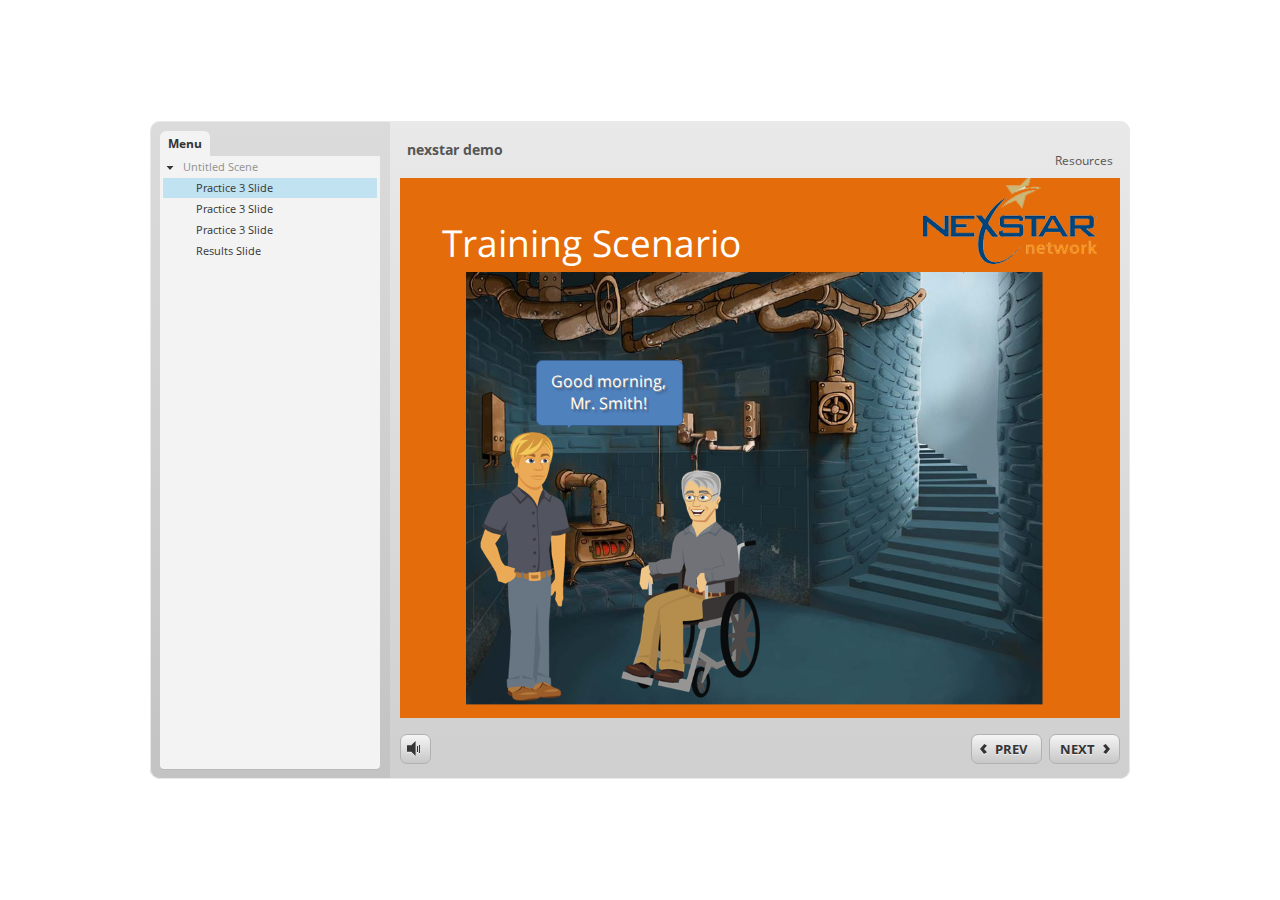
<file: index.html>
<!DOCTYPE HTML>
<html style="height: 100%;" lang="en-US">
<head>
    
    <meta http-equiv="Content-Type" content="text/html;charset=utf-8">
    <!-- Created using Storyline 3 - http://www.articulate.com  -->
    <!-- version: 3.2.13213.0 -->

    <title>nexstar demo</title>
    <style>
        body {
            background: #ffffff;
            overflow: hidden;
        }

        html, body, table {
            height: 100%;
            width: 100%;
            margin: 0;
            padding: 0;
            border: 0;
        }

        table td {
            vertical-align: middle;
            text-align: center;
        }

        #nosupport {
            background: #f5f5f5;
            margin: 50px 65px;
            border: 1px solid #d5d5d5;
            width: calc(100% - 130px);
            height: calc(100% - 100px);
        }

        p {
            font-family: 'Helvetica Neue', Helvetica, Arial, Verdana, sans-serif;
            font-size: 12pt;
            color: #303030;
        }

        a {
            color: #2D9DDA;
            text-decoration: none !important;
        }

    </style>
    <script>
        var html5Supported = true,
                showWarning = false;

        function displayWarning() {
            if (showWarning) {
                document.getElementById('nosupport').style.visibility = 'visible';
            }
        }

    </script>
    <!--[if lte IE 9]><script>html5Supported = false;</script><![endif]-->

    <script type="text/javascript">

        (function () {

            var settings = {
                lmsEnabled: false,
                tincanEnabled: false,
                aoEnabled: false,
                runtimeOrder: [{"type":"html5","url":"story_html5.html"},{"type":"flash","url":"story_flash.html"}],
                warnOnCommitFail: false
            };

            var PARAM_WARN_ON_COMMIT = {name: 'warncommit', value: 1},
                    PARAM_LMS = {name: 'lms', value: 1},
                    PARAM_TINCAN = {name: 'tincan', value: true},
                    PARAM_AO = {name: 'aosupport', value: true};

            var detection = {
                agent: navigator.userAgent,

                flashEnabled: function () {
                    var description, version, flashAX,
                            plugin = navigator.plugins["Shockwave Flash"];

                    if (plugin != null) {
                        description = plugin.description.split(" ");
                        version = Number(description[description.length - 2]);

                        return (version >= 10) || isNaN(version);
                    } else {
                        try {
                            flashAX = new ActiveXObject("ShockwaveFlash.ShockwaveFlash.10");
                            return (flashAX != null);
                        } catch (e) {
                        }
                    }

                    return false;
                },

                html5Enabled: function () {
                    return html5Supported;
                },

                ampEnabled: function () {
                    return ((this.isIOS() && this.isIPad()) || this.isAndroid());
                },

                isIOS: function () {
                    return (this.agent.indexOf("AppleWebKit/") > -1 && this.agent.indexOf("Mobile/") > -1)
                },

                isAndroid: function () {
                    return (this.agent.indexOf("Android") > -1);
                },

                isIPad: function () {
                    return (this.agent.indexOf("iPad") > -1);
                }
            };

            var router = {

                init: function () {
                    var i,
                            redirected = false,
                            order = settings.runtimeOrder,
                            launchMap = {
                                flash: {
                                    isEnabled: 'flashEnabled',
                                    getParams: 'getFlashParams',
                                    delim: '?'
                                },
                                html5: {
                                    isEnabled: 'html5Enabled',
                                    getParams: 'getHtml5Params',
                                    delim: '?'
                                },
                                amp: {
                                    isEnabled: 'ampEnabled',
                                    getParams: 'getAmpParams',
                                    delim: '#'
                                }
                            };

                    if (document.location.search.toLowerCase().indexOf('forceflash') != -1) {
                        this.moveFlashToStartOfOrder(order);
                    }

                    for (i = 0; i < order.length; i++) {
                        var launchInfo = launchMap[order[i].type],
                                url = order[i].url;

                        if (detection[launchInfo.isEnabled]()) {
                            this.redirect(url, this[launchInfo.getParams](), launchInfo.delim);
                            redirected = true;
                            break;
                        }
                    }

                    if (!redirected) {
                        showWarning = true;
                    }
                },

                moveFlashToStartOfOrder: function (order) {
                    var i,
                        flashIndex = -1;
                    for (i = 0; i < order.length; i++) {
                        if (order[i].type == "flash") {
                            flashIndex = i;
                            break;
                        }
                    }
                    if (flashIndex != -1) {
                        order.splice(0, 0, order.splice(flashIndex, 1)[0]);
                    }
                },

                getQueryString: function (params) {
                    params = params || [];
                    var i,
                            queryString = document.location.search.substr(1),
                            paramArr = queryString.length > 0 ? queryString.split('&') : [];

                    for (i = 0; i < params.length; i++) {
                        paramArr.push([params[i].name, params[i].value].join('='));
                    }

                    return paramArr.join('&');
                },

                formatUrl: function (url, params, delim) {
                    delim = delim || '?';

                    var queryString = this.getQueryString(params);

                    if (queryString != null && queryString.length > 0) {
                        return [url, queryString].join(delim);
                    }

                    return url;
                },

                redirect: function (url, params, delim) {
                    window.location.replace(this.formatUrl(url, params, delim));
                },

                getFlashParams: function () {
                    return [];
                },

                getHtml5Params: function () {
                    var params = [];
                    if (settings.tincanEnabled) {
                        params.push(PARAM_TINCAN);
                    } else if (settings.lmsEnabled) {
                        params.push(PARAM_LMS);
                        if (settings.warnOnCommitFail) {
                            params.push(PARAM_WARN_ON_COMMIT);
                        }
                    }

                    return params;
                },

                getAmpParams: function () {
                    var tincanProto = settings.aoEnabled || settings.tincanEnabled,
                            params = [];
                    // build AMP params
                    if (tincanProto) {
                        params.push(PARAM_TINCAN);
                        if (settings.aoEnabled) {
                            params.push(PARAM_AO);
                        }
                    }
                    return params;
                }
            };

            router.init();
        })();

    </script>
</head>
<body onload="displayWarning()" style="height: 100%;">
<div id="nosupport" style="visibility: hidden;">
    <table>
        <tr>
            <td>
                <p>
                    <svg xmlns="http://www.w3.org/2000/svg" width="90.2" height="74.9" viewBox="0 0 90 75" version="1.1">
                        <g transform="scale(.1)">
                            <path d="m409 7c54-25 106 20 130 66 106 170 213 340 320 510 17 28 32 63 19 96-14 36-55 51-91 51-224 1-448 0-672 0-35 1-76-3-100-33-26-32-15-77 5-108 107-173 216-344 324-517 16-26 35-53 65-65z"
                                  fill="#4c4c4c"/>
                            <path d="m419 57c26-20 55 4 68 27 109 174 218 348 328 522 9 17 23 35 17 55-11 20-36 18-55 19-224 0-447 0-670 0-20-1-46 1-57-19-5-18 6-34 14-48 109-174 218-348 327-522 9-12 17-25 28-34z"
                                  fill="#f5f5f5"/>
                            <path d="m429 179c25-12 58 8 56 35-1 81-5 161-10 242 2 32-49 39-57 9-7-73-6-146-11-219-1-24-4-56 22-67zM430 539 430 539 430 539c45-24 80 53 32 72-45 24-80-53-32-72z"
                                  fill="#4c4c4c"/>
                        </g>
                    </svg>
                </p>
                <p>This course cannot be played.</p>
                <p><a href="https://ipc.articulate.com/slw/3/en/cannotplay/">Learn More</a></p>

            </td>
        </tr>
    </table>
</div>
</body>
</html>
</file>
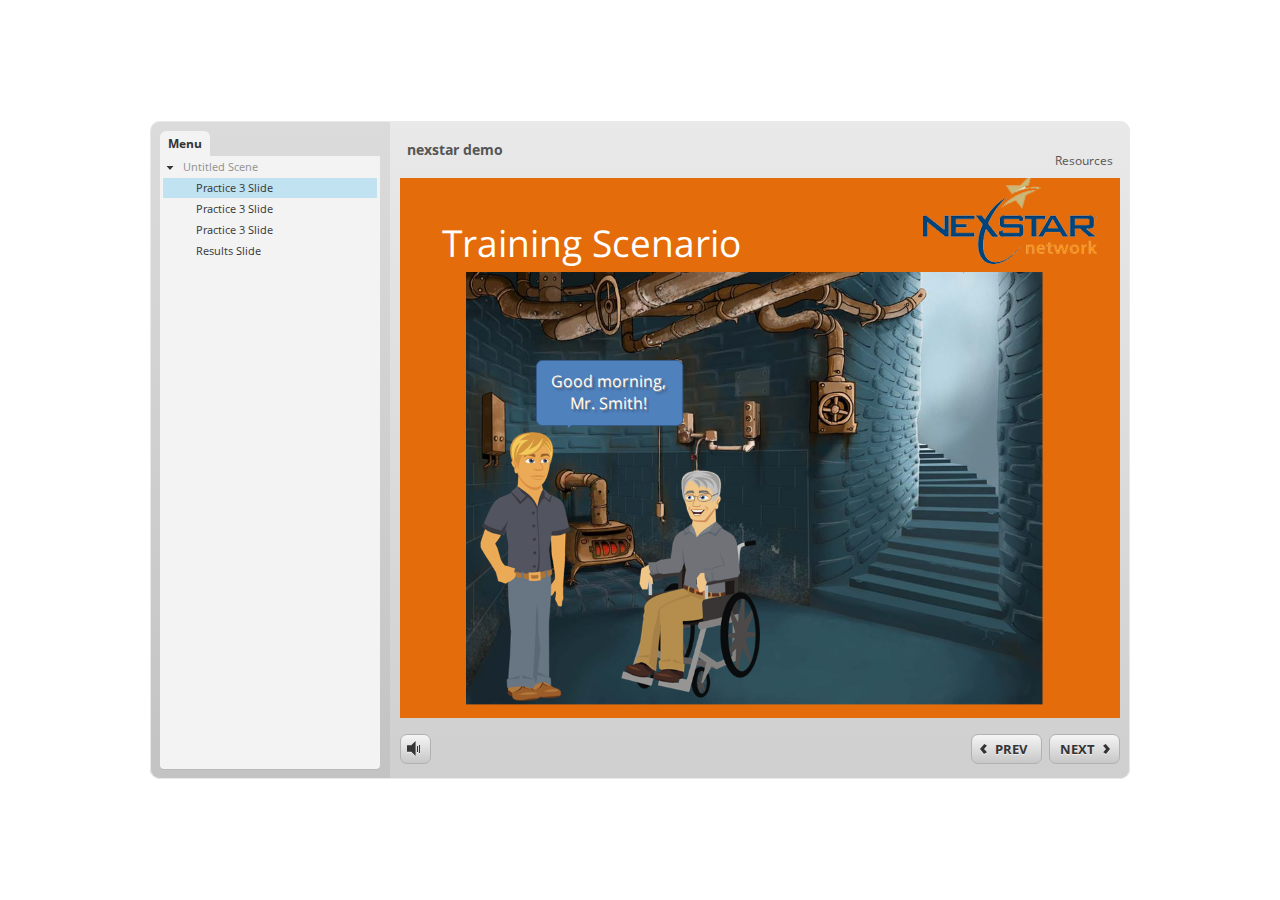
<file: story_html5.html>
<!doctype html>
<html lang="en-US">
<head>
  <meta charset="utf-8" />
  <!-- Created using Storyline 3 - http://www.articulate.com  -->
  <!-- version: 3.2.13213.0 -->
  <title>nexstar demo</title>
  <meta http-equiv="x-ua-compatible" content="IE=edge" />
  <meta name="viewport" content="width=device-width, initial-scale=1.0, user-scalable=no, minimal-ui" />
  <meta name="apple-mobile-web-app-capable" content="yes" />

  <style rel="stylesheet" data-noprefix>.slide-loader{position:absolute;pointer-events:none;left:50%;top:50%;-webkit-animation:spin 1.8s linear infinite;-moz-animation:spin 1.8s linear infinite;-ms-animation:spin 1.8s linear infinite;animation:spin 1.8s linear infinite;width:100px;height:100px;-webkit-transform:translate(-50%, -50%);z-index:10000;background:transparent url("[data-uri]") no-repeat center center}.mobile-chrome-warning{position:fixed;width:300px;height:75px;bottom:0px;background:rgba(0,0,0,0.0001);display:none;pointer-events:none}.mobile-chrome-warning-btn{position:absolute;left:-16px;top:-15px;width:107px;height:107px;background:rgba(0,0,0,0.6);border-radius:50%;border:1px solid rgba(255,255,255,0.2);pointer-events:all;-webkit-transform:scale(0.6)}.mobile-chrome-warning-btn svg{position:absolute;left:60%;top:58%;-webkit-transform:translate(-50%, -50%)}.mobile-chrome-warning-bubble{position:relative;color:white;padding:10px;background:rgba(0,0,0,0.8);border-radius:5px;float:left;margin-left:100px;margin-top:15px;pointer-events:none}.mobile-chrome-warning-bubble:before{position:absolute;top:8.5px;left:-20px;width:30px;height:30px;content:'';display:block;width:0;height:0;border-style:solid;border-width:12.5px 20px 12.5px 0;border-color:transparent rgba(0,0,0,0.8) transparent transparent;pointer-events:none}.is-mobile .swipe-resume-arrow{position:fixed;top:30%;left:50%;-webkit-transform:translate(-50%, 0);width:12%}.is-mobile .mobile-chrome-warning-text{position:fixed;top:56%;left:50%;-webkit-transform:translate(-50%, 0);height:30%;width:80%;line-height:43px;text-align:center;color:#aeb7bd;word-break:break-word;font-size:20px}.slide-loader .mobile-loader-dot{display:none}@-ms-keyframes spin{from{-ms-transform:translate(-50%, -50%) rotate(0deg)}to{-ms-transform:translate(-50%, -50%) rotate(360deg)}}@-moz-keyframes spin{from{-moz-transform:translate(-50%, -50%) rotate(0deg)}to{-moz-transform:translate(-50%, -50%) rotate(360deg)}}@-webkit-keyframes spin{from{-webkit-transform:translate(-50%, -50%) rotate(0deg)}to{-webkit-transform:translate(-50%, -50%) rotate(360deg)}}@keyframes spin{from{transform:translate(-50%, -50%) rotate(0deg)}to{transform:translate(-50%, -50%) rotate(360deg)}}body.is-mobile,body.is-theme-unified{background:black}body.is-theme-unified{background:#1b1a1a}.is-mobile .load-container,.is-theme-unified .load-container{position:absolute;left:0;top:0;width:100%;height:100%;background-color:rgba(0,0,0,0.5);z-index:1;visibility:visible;-webkit-transition:visibility 250ms, opacity 250ms linear;-moz-transition:visibility 250ms, opacity 250ms linear;-mz-transition:visibility 250ms, opacity 250ms linear;transition:visibility 250ms, opacity 250ms linear}.is-mobile .hide-slide-loader .load-container,.is-theme-unified .hide-slide-loader .load-container{opacity:0;visibility:hidden}.is-mobile .slide-loader,.is-theme-unified .slide-loader{-webkit-animation:none;-moz-animation:none;-ms-animation:none;animation:none;background:none;text-align:center;width:120px;height:80px;top:60%}.is-theme-unified .slide-loader{top:50%}.is-mobile .slide-loader .mobile-loader-dot,.is-theme-unified .slide-loader .mobile-loader-dot{width:30px;height:30px;background-color:white;border-radius:100%;display:inline-block;-webkit-animation:slide-loader 1s ease-in-out 0s infinite both;-moz-animation:slide-loader 1s ease-in-out 0s infinite both;-ms-animation:slide-loader 1s ease-in-out 0s infinite both;animation:slide-loader 1s ease-in-out 0s infinite both}.is-mobile .slide-loader .dot1,.is-theme-unified .slide-loader .dot1{-webkit-animation-delay:-0.2s;-moz-animation-delay:-0.2s;-ms-animation-delay:-0.2s;animation-delay:-0.2s}.is-mobile .slide-loader .dot2,.is-theme-unified .slide-loader .dot2{-webkit-animation-delay:-0.1s;-moz-animation-delay:-0.1s;-ms-animation-delay:-0.1s;animation-delay:-0.1s}@-ms-keyframes slide-loader{0%,80%,100%{-ms-transform:scale(0.6)}40%{-ms-transform:scale(0)}}@-moz-keyframes slide-loader{0%,80%,100%{-moz-transform:scale(0.6)}40%{-moz-transform:scale(0)}}@-webkit-keyframes slide-loader{0%,80%,100%{-webkit-transform:scale(0.6)}40%{-webkit-transform:scale(0)}}@keyframes slide-loader{0%,80%,100%{transform:scale(0.6)}40%{transform:scale(0)}}.mobile-load-title-overlay{display:none}.is-mobile .mobile-load-title-overlay{display:block;position:fixed;top:0;right:0;bottom:0;left:0;z-index:999;pointer-events:none}.is-mobile .mobile-load-title-overlay .mobile-load-title{position:relative;height:30%;width:80%;margin:0 auto;line-height:43px;text-align:center;color:#aeb7bd;word-break:break-word}@media only screen and (min-width: 320px) and (orientation: landscape){.is-mobile .mobile-load-title{font-size:28.8px;-moz-transform:translateY(33%);-ms-transform:translateY(33%);-webkit-transform:translateY(33%);transform:translateY(33%)}}@media only screen and (min-width: 320px) and (orientation: portrait){.is-mobile .slide-loader{top:55%}.is-mobile .mobile-load-title{font-size:28.8px;-moz-transform:translateY(35%);-ms-transform:translateY(35%);-webkit-transform:translateY(35%);transform:translateY(35%)}}
</style>

  
</head>
<body class="cs-HTML is-theme-classic" role="application">
  <!-- 360 -->
  <script>!function(e){var i=/iPhone/i,o=/iPod/i,n=/iPad/i,t=/(?=.*\bAndroid\b)(?=.*\bMobile\b)/i,d=/Android/i,s=/(?=.*\bAndroid\b)(?=.*\bSD4930UR\b)/i,b=/(?=.*\bAndroid\b)(?=.*\b(?:KFOT|KFTT|KFJWI|KFJWA|KFSOWI|KFTHWI|KFTHWA|KFAPWI|KFAPWA|KFARWI|KFASWI|KFSAWI|KFSAWA)\b)/i,r=/IEMobile/i,h=/(?=.*\bWindows\b)(?=.*\bARM\b)/i,a=/BlackBerry/i,l=/BB10/i,p=/Opera Mini/i,f=/(CriOS|Chrome)(?=.*\bMobile\b)/i,u=/(?=.*\bFirefox\b)(?=.*\bMobile\b)/i,c=new RegExp("(?:Nexus 7|BNTV250|Kindle Fire|Silk|GT-P1000)","i"),w=function(e,i){return e.test(i)},A=function(e){var A=e||navigator.userAgent,v=A.split("[FBAN");return"undefined"!=typeof v[1]&&(A=v[0]),this.apple={phone:w(i,A),ipod:w(o,A),tablet:!w(i,A)&&w(n,A),device:w(i,A)||w(o,A)||w(n,A)},this.amazon={phone:w(s,A),tablet:!w(s,A)&&w(b,A),device:w(s,A)||w(b,A)},this.android={phone:w(s,A)||w(t,A),tablet:!w(s,A)&&!w(t,A)&&(w(b,A)||w(d,A)),device:w(s,A)||w(b,A)||w(t,A)||w(d,A)},this.windows={phone:w(r,A),tablet:w(h,A),device:w(r,A)||w(h,A)},this.other={blackberry:w(a,A),blackberry10:w(l,A),opera:w(p,A),firefox:w(u,A),chrome:w(f,A),device:w(a,A)||w(l,A)||w(p,A)||w(u,A)||w(f,A)},this.seven_inch=w(c,A),this.any=this.apple.device||this.android.device||this.windows.device||this.other.device||this.seven_inch,this.phone=this.apple.phone||this.android.phone||this.windows.phone,this.tablet=this.apple.tablet||this.android.tablet||this.windows.tablet,"undefined"==typeof window?this:void 0},v=function(){var e=new A;return e.Class=A,e};"undefined"!=typeof module&&module.exports&&"undefined"==typeof window?module.exports=A:"undefined"!=typeof module&&module.exports&&"undefined"!=typeof window?module.exports=v():"function"==typeof define&&define.amd?define("isMobile",[],e.isMobile=v()):e.isMobile=v()}(this);</script>
  <script>window.isMobile.any&&document.body.classList.add('is-mobile')</script>

  <div id="preso"></div>
  <script>
    window.globals = {
      DATA_PATH_BASE: '',
      lmsPresent: false,
      tinCanPresent: false,
      aoSupport: false,
      scale: 'noscale',
      captureRc: false,
      browserSize: 'default',
      features: '',
      themeName: 'classic'
    };
    
  </script>
  <script SRC="story_content/user.js" TYPE="text/javascript"></script>
  <div class="slide-loader"></div>

  <script type="text/javascript">
    if (window.isMobile.any || window.globals.themeName === 'unified') { var doc = document, loader = doc.body.querySelector('.slide-loader'); [ 1, 2, 3 ].forEach(function(n) { var d = doc.createElement('div'); d.classList.add('mobile-loader-dot'); d.classList.add('dot' + n); loader.appendChild(d);
      });
    }
  </script>

  <div class="mobile-load-title-overlay">
    <div class="mobile-load-title">nexstar demo</div>
  </div>
  <script>
    
    if (window.autoSpider && window.vInterfaceObject) {
      document.querySelector('.mobile-load-title-overlay').style.display = 'none';
    }
  </script>

  <div class="mobile-chrome-warning">
    <div class="mobile-chrome-warning-btn">
        <svg xmlns="http://www.w3.org/2000/svg" version="1.1" xmlns:xlink="http://www.w3.org/1999/xlink" preserveAspectRatio="none" x="0px" y="0px" width="107px" height="78px" viewBox="0 0 107 78">

          <g id="mobile-chrome-warning-arrow">
            <path fill="white" stroke="none" d="
            M 24.1 31.4
            L 12.05 15.85 0 31.4 8.3 31.4 8.3 54 15.25 54 15.25 31.4 24.1 31.4 Z"/>
          </g>

          <path id="mobile-chrome-warning-hand" stroke="white" stroke-width="2" stroke-linejoin="round" stroke-linecap="round" fill="none" d="
          M 37.55 16.1
          Q 36.3 14.8 36.3 13.1 36.3 11.45 37.55 10.15 38.85 8.9 40.55 8.9 42.2 8.9 43.5 10.15
          L 46.75 13.375 46.75 13.35
          Q 45.5 12.05 45.5 10.35 45.5 8.7 46.75 7.4 48.05 6.15 49.75 6.15 51.4 6.15 52.7 7.4
          L 57 11.65
          Q 56.05 10.4828125 56.05 9 56.05 7.3 57.3 6 58.6 4.8 60.3 4.8 62 4.8 63.3 6
          L 74.3 17
          Q 76.3 19.05 77.5 21.55 78.75 24.05 79.1 26.9 79.4 29.7 80.65 32.25 81.85 34.75 83.85 36.75
          L 85.6 38.5 69.5 54.6
          Q 68.25 53.35 66.5 52.1 64.75 50.8 62.85 49.85 60.95 48.85 59.25 48.5
          L 32 42.5
          Q 31.15 42.3 30.45 41.8 29.1 40.8 28.85 39.3 28.6 37.85 29.35 36.55 30.05 35.25 31.65 34.7
          L 31.9 34.65
          Q 32.55 34.45 33.25 34.45
          L 44.3 34.9 17.65 8.2
          Q 16.4 6.9 16.4 5.2 16.4 3.55 17.65 2.25 18.95 1 20.65 1 22.3 1 23.6 2.25
          L 37.55 16.1 39.2 17.75
          M 58.95 13.65
          L 58.075 12.775 57.3 12
          Q 57.140234375 11.833984375 57 11.65
          L 58.075 12.775
          M 46.75 13.375
          L 48.4 15"/>

        </svg>
      </div>

      <div class="mobile-chrome-warning-bubble">
        Drag up for fullscreen
      </div>
  </div>

  

  <link rel="stylesheet" href="html5/lib/stylesheets/main.min.css" data-noprefix />
  <link rel="stylesheet" href="html5/data/css/output.min.css" data-noprefix />
  <script data-main="app/scripts/init.generated" src="html5/lib/scripts/app.min.js"></script>
</body>
</html>
</file>
<file: html5/lib/stylesheets/main.min.css>
html{font-size:100%;line-height:1.5em}html{font-family:sans-serif;-ms-text-size-adjust:100%;-webkit-text-size-adjust:100%}body{margin:0}article,aside,details,figcaption,figure,footer,header,hgroup,main,menu,nav,section,summary{display:block}audio,canvas,progress,video{display:inline-block;*display:inline;*zoom:1;vertical-align:baseline}audio:not([controls]){display:none;height:0}[hidden]{display:none}template{display:none}a{background-color:transparent}a:active,a:hover{outline:0}abbr[title]{border-bottom:1px dotted}b,strong{font-weight:bold}blockquote{margin:1.5em 40px}dfn{font-style:italic}h1{font-size:2em;line-height:1.5em;margin-top:.75em;margin-bottom:.75em}h2{font-size:1.5em;line-height:2em;margin-top:1em;margin-bottom:1em}h3{font-size:1.17em;line-height:1.28205em;margin-top:1.28205em;margin-bottom:1.28205em}h4{font-size:1em;line-height:1.5em;margin-top:1.5em;margin-bottom:1.5em}h5{font-size:.83em;line-height:1.80723em;margin-top:1.80723em;margin-bottom:1.80723em}h6{font-size:.67em;line-height:2.23881em;margin-top:2.23881em;margin-bottom:2.23881em}mark{background:#ff0;color:#000}p,pre{margin:1.5em 0}small{font-size:80%}sub,sup{font-size:75%;line-height:0;position:relative;vertical-align:baseline}sup{top:-0.5em}sub{bottom:-0.25em}dl,menu,ol,ul{margin:1.5em 0}dd{margin:0 0 0 40px}menu,ol,ul{padding:0 0 0 40px}nav ul,nav ol{list-style:none;list-style-image:none}img{border:0;-ms-interpolation-mode:bicubic}svg:not(:root){overflow:hidden}figure{margin:1.5em 40px}hr{-moz-box-sizing:content-box;-webkit-box-sizing:content-box;box-sizing:content-box;height:0}pre{overflow:auto}code,kbd,pre,samp{font-family:monospace, monospace;font-size:1em}form{margin:0}button,input,optgroup,select,textarea{color:inherit;font:inherit;margin:0;*font-family:sans-serif;*vertical-align:middle}button{overflow:visible}button,select{text-transform:none}button,html input[type="button"],input[type="reset"],input[type="submit"]{-webkit-appearance:button;cursor:pointer;*overflow:visible}button[disabled],html input[disabled]{cursor:default}button::-moz-focus-inner,input::-moz-focus-inner{border:0;padding:0}input{line-height:normal}input[type="checkbox"],input[type="radio"]{-moz-box-sizing:border-box;-webkit-box-sizing:border-box;box-sizing:border-box;padding:0;*height:13px;*width:13px}input[type="number"]::-webkit-inner-spin-button,input[type="number"]::-webkit-outer-spin-button{height:auto}input[type="search"]{-webkit-appearance:textfield;-moz-box-sizing:content-box;-webkit-box-sizing:content-box;box-sizing:content-box}input[type="search"]::-webkit-search-cancel-button,input[type="search"]::-webkit-search-decoration{-webkit-appearance:none}fieldset{margin:0 2px;border-color:#c0c0c0;border-top-width:.0625em;border-top-style:solid;padding-top:.4625em;border-bottom-width:.0625em;border-bottom-style:solid;padding-bottom:.9125em;border-left-width:.0625em;border-left-style:solid;padding-left:.875em;border-right-width:.0625em;border-right-style:solid;padding-right:.875em}legend{border:0;padding:0;*margin-left:-7px}textarea{overflow:auto}optgroup{font-weight:bold}table{border-collapse:collapse;border-spacing:0}td,th{padding:0}div.popup-pane p strong,div.popup-pane p em,.presenter-name{white-space:nowrap;overflow:hidden;text-overflow:ellipsis}.offscreen{position:absolute;left:-9999px !important}.invisible{visibility:hidden !important}.visible{visibility:visible !important}.transparent{opacity:0 !important}.hidden{display:none !important}.accessibility,.slider{position:absolute;top:0;left:0;height:1px;width:1px;overflow:hidden;opacity:0}.accessibility:focus,.slider:focus{outline:none}.scrollable,.is-desktop .panel-content,.is-desktop .panel-section-content{overflow:auto}.focused{outline:none !important}rect.focused{fill:none;outline:none !important;stroke:yellow}.align-left{text-align:left !important}.align-right{text-align:right !important}.align-center{text-align:center !important}.align-flex-start{display:-webkit-box;display:-webkit-flex;display:-moz-flex;display:-ms-flexbox;display:flex;-webkit-box-align:start;-ms-flex-align:start;-webkit-align-items:flex-start;-moz-align-items:flex-start;align-items:flex-start}.align-flex-center{display:-webkit-box;display:-webkit-flex;display:-moz-flex;display:-ms-flexbox;display:flex;-webkit-box-align:center;-ms-flex-align:center;-webkit-align-items:center;-moz-align-items:center;align-items:center}.align-flex-end{display:-webkit-box;display:-webkit-flex;display:-moz-flex;display:-ms-flexbox;display:flex;-webkit-box-align:end;-ms-flex-align:end;-webkit-align-items:flex-end;-moz-align-items:flex-end;align-items:flex-end}.inflexible,.is-desktop .controls .relative-nav,.is-desktop .submit-all-button,.tabs,.is-desktop .panel-section-header,.is-desktop .panel-header,.is-desktop .panel-footer,.header-primary{-webkit-box-flex:none;-webkit-flex:none !important;-moz-box-flex:none;-moz-flex:none !important;-ms-flex:none !important;flex:none !important}.auto-flexible{-webkit-box-flex:auto;-webkit-flex:auto !important;-moz-box-flex:auto;-moz-flex:auto !important;-ms-flex:auto !important;flex:auto !important}.initial-flexible{-webkit-box-flex:0;-webkit-flex:0 1 auto !important;-moz-box-flex:0;-moz-flex:0 1 auto !important;-ms-flex:0 1 auto !important;flex:0 1 auto !important}.bleed{padding:0 !important}.unstyled,.is-desktop .btn,.choice-list,.tabs,.is-desktop .outline-list{margin:0;padding:0;list-style:none;border:none;background:none}.force-unstyled,.progress-control .btn-unstyled,.progress-control .choice-list .choice-list-trigger,.choice-list .progress-control .choice-list-trigger,.progress-control .tabs>li>.tabs-trigger{background:none !important;border:none !important;box-shadow:none !important}.text-compact,.choice-list .choice-list-trigger,.tabs>li>.tabs-trigger,.is-desktop .outline-list li a{display:inline-block;max-width:100%;overflow:hidden;white-space:nowrap;text-overflow:ellipsis}.text-rtl,.text-direction-rtl .is-desktop .controls,.text-direction-rtl .is-desktop .controls-group,.text-direction-rtl .tabs,.text-direction-rtl .is-mobile .panel-content,.text-direction-rtl .is-desktop .panel-content,.text-direction-rtl .is-desktop .panel-header,.text-direction-rtl .topmenu-panel{direction:rtl;unicode-bidi:bidi-override;text-align:right}.text-align-sub{vertical-align:sub}.text-align-middle{vertical-align:middle}.ui-draggable{z-index:99}.ui-droppable{z-index:98}.ui-draggable-dragging{z-index:9999}.border-base,input[type='text'],input[type='search'],.is-desktop .btn,.progress-control,.progress-bar-seek,.search-input input[type="search"],.presentation-wrapper:after,.topmenu-tab,.topmenu-panel{border-style:solid;border-width:1px}.cursor-hover:hover,.rotatable:hover{cursor:pointer}.cursor-hover:hover *,.rotatable:hover *{cursor:pointer}.cursor-default{cursor:default !important}.cursor-default *{cursor:default !important}.opaque{pointer-events:all !important}.non-eventable{pointer-events:none}.full-size{height:100%;position:relative;width:100%}.abs{position:absolute}.tweenable{will-change:opacity, transform}*{box-sizing:border-box}html,body{height:100%}html{font-size:62.5%;-webkit-user-select:none;-moz-user-select:none;-ms-user-select:none;user-select:none}body{font-size:1.3rem;line-height:1.2;font-family:sans-serif;overflow:hidden}body.is-desktop.is-too-tall{overflow-y:scroll}body.is-desktop.is-too-wide{overflow-x:scroll}body.is-desktop *{-webkit-font-smoothing:subpixel-antialiasing}body.is-mobile::-webkit-scrollbar,body.is-mobile *::-webkit-scrollbar{-webkit-appearance:none;display:none}a{color:inherit;text-decoration:none}input[type='text'],input[type='search']{border-radius:4px;padding:.3em .5em}hr{position:absolute;top:0;left:0;width:100%;height:1px;background:none;border:0;border-top-style:solid;border-top-width:1px;color:none;margin:0}.is-desktop .grid-center{-webkit-box-pack:center;-ms-flex-pack:center;-webkit-justify-content:center;-moz-justify-content:center;justify-content:center;-webkit-box-align:center;-ms-flex-align:center;-webkit-align-items:center;-moz-align-items:center;align-items:center}.is-desktop .grid-row{max-width:100%;max-height:100%;display:-webkit-box;display:-webkit-flex;display:-moz-flex;display:-ms-flexbox;display:flex;-webkit-box-direction:normal;-webkit-box-orient:horizontal;-webkit-flex-direction:row;-moz-flex-direction:row;-ms-flex-direction:row;flex-direction:row}.is-desktop .grid-row.grid-reverse{-webkit-box-direction:reverse;-webkit-box-orient:horizontal;-webkit-flex-direction:row-reverse;-moz-flex-direction:row-reverse;-ms-flex-direction:row-reverse;flex-direction:row-reverse}.is-desktop .grid-row.grid-horz-center{-webkit-box-pack:center;-ms-flex-pack:center;-webkit-justify-content:center;-moz-justify-content:center;justify-content:center}.is-desktop .grid-row.grid-vert-center{-webkit-box-align:center;-ms-flex-align:center;-webkit-align-items:center;-moz-align-items:center;align-items:center}.is-desktop .grid-row>*{-webkit-box-flex:1;-webkit-flex:1;-moz-box-flex:1;-moz-flex:1;-ms-flex:1;flex:1;max-width:100%}.is-desktop .grid-row-align-start{-webkit-box-pack:start;-ms-flex-pack:start;-webkit-justify-content:flex-start;-moz-justify-content:flex-start;justify-content:flex-start}.is-desktop .grid-row-align-end{-webkit-box-pack:end;-ms-flex-pack:end;-webkit-justify-content:flex-end;-moz-justify-content:flex-end;justify-content:flex-end}.is-desktop .grid-col{max-width:100%;max-height:100%;display:-webkit-box;display:-webkit-flex;display:-moz-flex;display:-ms-flexbox;display:flex;-webkit-box-direction:normal;-webkit-box-orient:vertical;-webkit-flex-direction:column;-moz-flex-direction:column;-ms-flex-direction:column;flex-direction:column}.is-desktop .grid-col.grid-reverse{-webkit-box-direction:reverse;-webkit-box-orient:vertical;-webkit-flex-direction:column-reverse;-moz-flex-direction:column-reverse;-ms-flex-direction:column-reverse;flex-direction:column-reverse}.is-desktop .grid-col.grid-horz-center{-webkit-box-align:center;-ms-flex-align:center;-webkit-align-items:center;-moz-align-items:center;align-items:center}.is-desktop .grid-col.grid-vert-center{-webkit-box-pack:center;-ms-flex-pack:center;-webkit-justify-content:center;-moz-justify-content:center;justify-content:center}.is-desktop .grid-col>*{-webkit-box-flex:1;-webkit-flex:1;-moz-box-flex:1;-moz-flex:1;-ms-flex:1;flex:1;max-height:100%}.caption{font-family:"Open Sans Full", Helvetica, Arial, sans-serif;position:fixed;pointer-events:none;z-index:1;display:flex;align-items:center;flex-direction:column;bottom:0px;margin-bottom:10px;width:60vw;left:50vw;transform:translateX(-50%) translateZ(0)}.caption>div{pointer-events:none;width:100%;text-align:center}.caption p{display:inline-block;pointer-events:none;padding:10px;text-shadow:-1px 0px black, 0px 1px black, 1px 0px black, 0px -1px black;color:#ffffff;border-radius:4px;background:#31373a;margin:0 0 10px 0;padding:10px;text-align:center;line-height:1.5}.caption p p:last-child{margin-bottom:0}.caption p q:before,.caption p q:after{content:''}.is-mobile .caption.caption--centered{-moz-transform:translate(-50%, -50%);-ms-transform:translate(-50%, -50%);-webkit-transform:translate(-50%, -50%);transform:translate(-50%, -50%);bottom:auto}.is-desktop .caption{position:absolute;width:60%;left:50%}.caption-controls{margin-right:10px}.text-direction-rtl .is-desktop .caption-controls{margin-left:10px;margin-right:0}.caption-controls .caption-btn.button-tapped{background:rgba(0,0,0,0.2)}.caption-controls .caption-btn svg{margin-left:2px;margin-top:6px}[class*='icon-']{font-style:normal;display:inline-block}.error-icon{position:absolute;top:5px;left:calc(50% - 32px);height:30px;width:25px;z-index:999}input,textarea{pointer-events:all}input:focus,textarea:focus{outline:none}button{cursor:pointer}button:focus{outline:none}.is-desktop .btn{border-radius:7px;color:inherit;cursor:pointer;display:inline-block;font-weight:bold;height:30px;line-height:28px;min-width:30px;padding:0 8px;text-align:center;text-decoration:none;vertical-align:bottom}.btn-unstyled,.choice-list .choice-list-trigger,.tabs>li>.tabs-trigger{background:none;border:none;color:inherit;display:inline-block;height:inherit;line-height:inherit;padding:0;text-align:inherit}.btn-stretch{width:100%}.is-desktop .controls{-webkit-box-pack:justify;-ms-flex-pack:justify;-webkit-justify-content:space-between;-moz-justify-content:space-between;justify-content:space-between;max-height:30px;min-height:28px;line-height:30px;margin-top:16px;margin-bottom:5px;position:relative}.is-desktop .controls .btn{padding:0 8px 0 6px}.is-desktop .controls .btn:not(.hidden) ~ .btn{margin-left:7px}.text-direction-rtl .is-desktop .controls .btn:not(.hidden) ~ .btn{margin-left:0;margin-right:10px}.text-direction-rtl .is-desktop .controls .btn:first-of-type{margin-left:0}.is-desktop .controls .relative-nav .btn{min-width:71px}.text-direction-rtl .is-desktop .controls-group>.grid-row{-webkit-box-direction:reverse;-webkit-box-orient:horizontal;-webkit-flex-direction:row-reverse;-moz-flex-direction:row-reverse;-ms-flex-direction:row-reverse;flex-direction:row-reverse}.is-desktop .controls-group:not(:last-child){margin-right:10px}.text-direction-rtl .is-desktop .controls-group:not(:last-child){margin-left:10px;margin-right:0}.is-desktop .control-bar{position:relative;border-radius:7px}.is-desktop .control-actions{margin-left:auto;-webkit-box-flex:0;-webkit-flex:0 0 auto;-moz-box-flex:0;-moz-flex:0 0 auto;-ms-flex:0 0 auto;flex:0 0 auto}.is-desktop .control-actions .btn-icon{align-items:center;display:inline-flex;height:28px;margin-right:2px;vertical-align:top;position:relative;left:-5px}.text-direction-rtl .is-desktop .control-actions .btn-icon{margin-right:0;margin-left:2px;left:5px}.is-desktop .control-actions .text+.btn-icon{margin-right:0;margin-left:4px;position:relative;left:4px}.text-direction-rtl .is-desktop .control-actions .text+.btn-icon{margin-right:4px;margin-left:0;left:-1px}.text-direction-rtl .is-desktop .control-actions{margin-left:0;margin-right:auto}.is-desktop .submit-all-button button:not(.hidden){margin-right:7px}.text-direction-rtl .is-desktop .submit-all-button button:not(.hidden){margin-right:0;margin-left:7px}.hide-frame #main-window .controls{display:none}.circle-progress{position:absolute;left:2px;top:11.5px;z-index:-1}.btn.cs-disabled{pointer-events:none;opacity:0.5;cursor:default}.slider-bar{position:absolute;top:auto;bottom:0;height:120px}.slider-bar input[type='range']{box-sizing:content-box;padding:0px;position:absolute;bottom:0;left:50%;-moz-transform-origin:0 50%;-ms-transform-origin:0 50%;-webkit-transform-origin:0 50%;transform-origin:0 50%;-moz-transform:rotate(-90deg);-ms-transform:rotate(-90deg);-webkit-transform:rotate(-90deg);transform:rotate(-90deg);-moz-appearance:none;-webkit-appearance:none;width:100px;height:7px;outline:none}.slider-bar input[type='range']::-webkit-slider-runnable-track{border-style:solid;border-width:1px;height:7px}.slider-bar input[type='range']::-webkit-slider-thumb{-webkit-appearance:none;border-style:solid;border-width:1px;display:block;width:8px;height:20px;margin-top:-7px}.slider-bar input[type='range']::-webkit-slider-thumb:hover{cursor:pointer}.slider-bar input[type='range']::-moz-range-track{border-style:solid;border-width:1px;height:5px}.slider-bar input[type='range']::-moz-range-track:hover{cursor:pointer}.slider-bar input[type='range']::-moz-range-thumb{display:block;border-radius:0;width:5px;height:20px;margin-top:-8px}.slider-bar input[type='range']::-moz-range-thumb:hover{cursor:pointer}.slider-bar input[type='range']::-moz-focus-outer{border:0}@media screen and (min-width: 0\0){.slider-bar input[type='range']{bottom:23px !important;height:22px}.slider-bar input[type='range']::-ms-thumb{margin-top:0}}@supports (-ms-accelerator: true){.slider-bar input[type='range']{bottom:23px !important;height:22px}.slider-bar input[type='range']::-ms-thumb{margin-top:0}}.slider-bar input[type='range']::-ms-track{border-style:solid;border-width:1px;color:transparent;height:7px}.slider-bar input[type='range']::-ms-fill-lower,.slider-bar input[type='range']::-ms-fill-upper{background:transparent}.slider-bar input[type='range']::-ms-thumb{border-style:solid;border-width:1px;width:5px;height:20px}input[type=range]::-ms-tooltip{display:none}.progress-control{height:30px;padding:5px 5px 0}.progress-control .btn-unstyled,.progress-control .choice-list .choice-list-trigger,.choice-list .progress-control .choice-list-trigger,.progress-control .tabs>li>.tabs-trigger{width:24px;height:24px;line-height:24px;text-align:center}.progress-bar{margin:0 5px;position:relative;cursor:pointer;text-align:right;overflow:hidden}.progress-bar-inner{width:100%;height:100%;position:relative}.progress-bar-inner input[type='range']{position:absolute;top:0;left:0;-moz-appearance:none;-webkit-appearance:none;width:100%;height:100%;cursor:pointer;display:block;opacity:0;z-index:2}.text-direction-rtl .progress-bar-inner input[type='range']{transform:scale(-1, 1)}.progress-bar-inner input[type='range']::-moz-range-thumb{border-radius:0;width:1px}.progress-bar-inner input[type='range']::-ms-thumb{border-radius:0;width:1px}.progress-bar-inner input[type='range']::-webkit-slider-thumb{-webkit-appearance:none;border-radius:0;width:1px}.progress-bar-seek{width:100%;height:18px;border-radius:4px;display:block;overflow:hidden;position:relative;z-index:1}.progress-bar-fill{height:100%;position:absolute;top:0;left:0}.progress-bar-elapsed-time{position:absolute;top:0px;right:5px;z-index:1;font-weight:bold;font-size:92.307%;color:#454545}.progress-bar-total-duration{display:inline-block}.choice-list .choice-list-trigger{display:block;width:100%;padding:.25em;text-decoration:none}.tabs-wrap{display:-webkit-box;display:-webkit-flex;display:-moz-flex;display:-ms-flexbox;display:flex;-webkit-box-direction:normal;-webkit-box-orient:vertical;-webkit-flex-direction:column;-moz-flex-direction:column;-ms-flex-direction:column;flex-direction:column;overflow:hidden;overflow:visible;height:100%;min-height:0}.tabs-wrap>*{-webkit-box-flex:1;-webkit-flex:1 1;-moz-box-flex:1;-moz-flex:1 1;-ms-flex:1 1;flex:1 1}.tabs{font-size:92.307%;line-height:18px;text-align:left;white-space:nowrap}.tabs.fill-width>li>.tabs-trigger{padding:0px 3px}.tabs>li{border-radius:4px 4px 0 0;border-radius:6px 6px 0 0;display:inline-block;font-weight:bold;height:100%;text-align:center}.tabs>li>.tabs-trigger{padding:0px 8px;line-height:2.1}.is-desktop .panel-content,.is-desktop .panel-section-header,.is-desktop .panel-section-content,.is-desktop .panel-header,.is-desktop .panel-footer{padding:10px}.is-desktop .panel{display:-webkit-box;display:-webkit-flex;display:-moz-flex;display:-ms-flexbox;display:flex;-webkit-box-direction:normal;-webkit-box-orient:vertical;-webkit-flex-direction:column;-moz-flex-direction:column;-ms-flex-direction:column;flex-direction:column;overflow:hidden;flex:1 1}.is-desktop .panel>*{-webkit-box-flex:1;-webkit-flex:1 1;-moz-box-flex:1;-moz-flex:1 1;-ms-flex:1 1;flex:1 1}.is-desktop .panel>*{display:-webkit-box;display:-webkit-flex;display:-moz-flex;display:-ms-flexbox;display:flex;-webkit-box-direction:normal;-webkit-box-orient:vertical;-webkit-flex-direction:column;-moz-flex-direction:column;-ms-flex-direction:column;flex-direction:column;overflow:hidden}.is-desktop .panel>*>*{-webkit-box-flex:1;-webkit-flex:1 1;-moz-box-flex:1;-moz-flex:1 1;-ms-flex:1 1;flex:1 1}.is-desktop .panel:not(.active){display:none}.is-desktop .panel h1,.is-desktop .panel h2,.is-desktop .panel h3,.is-desktop .panel h4,.is-desktop .panel h5,.is-desktop .panel h6{margin:0}.is-desktop .tab-close{display:none}.is-desktop .panel-content{display:-webkit-box;display:-webkit-flex;display:-moz-flex;display:-ms-flexbox;display:flex;-webkit-box-direction:normal;-webkit-box-orient:vertical;-webkit-flex-direction:column;-moz-flex-direction:column;-ms-flex-direction:column;flex-direction:column;overflow:hidden;overflow-y:auto;overflow-x:hidden;border-radius:0 0 4px 4px;font-size:84.615%;word-wrap:break-word;height:100%}.is-desktop .panel-content>*{-webkit-box-flex:1;-webkit-flex:1 1;-moz-box-flex:1;-moz-flex:1 1;-ms-flex:1 1;flex:1 1}.is-desktop .panel-content:not(:last-child){border-bottom-left-radius:0px;border-bottom-right-radius:0px}.is-desktop .panel-section{display:-webkit-box;display:-webkit-flex;display:-moz-flex;display:-ms-flexbox;display:flex;-webkit-box-direction:normal;-webkit-box-orient:vertical;-webkit-flex-direction:column;-moz-flex-direction:column;-ms-flex-direction:column;flex-direction:column;overflow:hidden}.is-desktop .panel-section>*{-webkit-box-flex:1;-webkit-flex:1 1;-moz-box-flex:1;-moz-flex:1 1;-ms-flex:1 1;flex:1 1}.is-desktop .panel-section-header{position:relative}.is-desktop .panel-relative-hr{position:relative;top:1em}.is-desktop .panel-section-heading{font-size:100%;line-height:1.308;overflow:hidden;text-overflow:ellipsis;overflow-wrap:break-word;word-wrap:break-word}.is-desktop .panel-footer{border-bottom-left-radius:10px;border-bottom-right-radius:10px}.volume{position:relative}.volume .slider-bar{left:0;height:106px;position:absolute;top:auto;right:-1px;bottom:-1px;left:-1px;direction:ltr}.volume .slider-bar input[type='range']{position:absolute;bottom:30px;left:50%;width:60px;z-index:1}.volume button{height:28px;position:relative;vertical-align:top;width:15px;z-index:2;overflow:hidden}.volume button svg{position:absolute;top:6px;left:0}.slide-object-video.hidden{display:block !important;visibility:hidden}.video-slide-object{position:relative;pointer-events:auto;background:transparent}.video-slide-object video::-webkit-media-controls-start-playback-button{display:none !important;-webkit-appearance:none}.video-controls{position:relative;height:26px;margin:3px 0;padding:1px;border:1px solid #b9b9b9}.video-controls-play-pause{background-image:url('[data-uri]');background-size:100%;background-image:-webkit-gradient(linear, 50% 0%, 50% 100%, color-stop(0%, #868686),color-stop(100%, #5d5d5d));background-image:-moz-linear-gradient(#868686,#5d5d5d);background-image:-webkit-linear-gradient(#868686,#5d5d5d);background-image:linear-gradient(#868686,#5d5d5d);width:25px;line-height:20px;text-align:center;border-right:1px solid #454545;fill:#fff}.video-controls-play-pause .pause-icon{width:6px;height:7px}.video-controls-play-pause .play-icon{width:6px;height:7px}.video-controls{max-width:100%;max-height:100%;display:-webkit-box;display:-webkit-flex;display:-moz-flex;display:-ms-flexbox;display:flex;-webkit-box-direction:normal;-webkit-box-orient:horizontal;-webkit-flex-direction:row;-moz-flex-direction:row;-ms-flex-direction:row;flex-direction:row}.video-controls.grid-reverse{-webkit-box-direction:reverse;-webkit-box-orient:horizontal;-webkit-flex-direction:row-reverse;-moz-flex-direction:row-reverse;-ms-flex-direction:row-reverse;flex-direction:row-reverse}.video-controls.grid-horz-center{-webkit-box-pack:center;-ms-flex-pack:center;-webkit-justify-content:center;-moz-justify-content:center;justify-content:center}.video-controls.grid-vert-center{-webkit-box-align:center;-ms-flex-align:center;-webkit-align-items:center;-moz-align-items:center;align-items:center}.video-controls>*{-webkit-box-flex:1;-webkit-flex:1;-moz-box-flex:1;-moz-flex:1;-ms-flex:1;flex:1;max-width:100%}.video-controls .progress-bar{margin:0}.is-mobile .video-controls .progress-bar{display:block}@media only screen and (orientation: portrait){.is-mobile .video-controls .progress-bar{margin:0}}.is-mobile .video-controls input[type=range]{display:none}@media only screen and (orientation: portrait){.is-mobile .video-controls input[type=range]{display:none}}.video-controls .progress-bar-seek{height:22px;background-image:url('[data-uri]');background-size:100%;background-image:-webkit-gradient(linear, 50% 0%, 50% 100%, color-stop(0%, #c3c3c3),color-stop(100%, #acacac));background-image:-moz-linear-gradient(#c3c3c3,#acacac);background-image:-webkit-linear-gradient(#c3c3c3,#acacac);background-image:linear-gradient(#c3c3c3,#acacac);border-radius:0;border:none}@media only screen and (orientation: portrait){.is-mobile .video-controls .progress-bar-seek{height:22px;background-image:url('[data-uri]');background-size:100%;background-image:-webkit-gradient(linear, 50% 0%, 50% 100%, color-stop(0%, #c3c3c3),color-stop(100%, #acacac));background-image:-moz-linear-gradient(#c3c3c3,#acacac);background-image:-webkit-linear-gradient(#c3c3c3,#acacac);background-image:linear-gradient(#c3c3c3,#acacac);border-radius:0;border:none}}.video-controls .progress-bar-fill{background-image:url('[data-uri]');background-size:100%;background-image:-webkit-gradient(linear, 50% 0%, 50% 100%, color-stop(0%, #a6a6a6),color-stop(100%, #7d7d7d));background-image:-moz-linear-gradient(#a6a6a6,#7d7d7d);background-image:-webkit-linear-gradient(#a6a6a6,#7d7d7d);background-image:linear-gradient(#a6a6a6,#7d7d7d)}@media only screen and (orientation: portrait){.is-mobile .video-controls .progress-bar-fill{background-image:url('[data-uri]');background-size:100%;background-image:-webkit-gradient(linear, 50% 0%, 50% 100%, color-stop(0%, #a6a6a6),color-stop(100%, #7d7d7d));background-image:-moz-linear-gradient(#a6a6a6,#7d7d7d);background-image:-webkit-linear-gradient(#a6a6a6,#7d7d7d);background-image:linear-gradient(#a6a6a6,#7d7d7d)}.is-mobile .video-controls .progress-bar-fill:after{display:none}}.video-controls .progress-bar-elapsed-time{height:22px;line-height:22px}.video-player-limited-container{position:relative;background-position:center center;background-repeat:no-repeat;background-size:contain}.video-player-limited-container video{height:100%;width:100%}.video-player-poster{position:absolute;top:0;left:0}.html-reset p{margin:0}.html-reset font{font-size:inherit;font-family:inherit}.nested-numbering ol{counter-reset:section;list-style-type:none}.nested-numbering ol a:before{counter-increment:section;content:counters(section,".") ". ";margin-right:.4em;overflow:hidden;text-overflow:ellipsis}.text-direction-rtl .nested-numbering ol a:before{margin-left:.4em;margin-right:auto}.overlay{position:fixed;top:0;right:0;bottom:0;left:0;background:rgba(0,0,0,0.5);z-index:4}.overlay-message{background:transparent;z-index:6}.is-mobile .overlay-message{background:rgba(0,0,0,0.5)}.zoom-image-overlay{background:rgba(0,0,0,0.15)}.is-desktop .overlay{position:fixed;top:-75%;right:-75%;bottom:-75%;left:-75%}.lightbox-wrapper{position:absolute;top:0;left:0;width:100%;height:100%}.lightbox-wrapper .controls{margin-top:0}.lightbox{position:absolute;top:50%;left:50%;-moz-transform:translate(-50%, -50%);-ms-transform:translate(-50%, -50%);-webkit-transform:translate(-50%, -50%);transform:translate(-50%, -50%);border:4px solid rgba(0,0,0,0.8) !important;padding:2px 2px 0;box-shadow:0 0 5px rgba(0,0,0,0.2) !important;z-index:5}.lightbox .slide-container{max-width:none;max-height:none;margin:0}.is-desktop .lightbox .slide-container{-moz-transform-origin:0 0;-ms-transform-origin:0 0;-webkit-transform-origin:0 0;transform-origin:0 0}.lightbox .slide-wrapper{background:#fff}.lightbox .controls-group{-moz-transform-origin:top right;-ms-transform-origin:top right;-webkit-transform-origin:top right;transform-origin:top right;-webkit-box-pack:end;-ms-flex-pack:end;-webkit-justify-content:flex-end;-moz-justify-content:flex-end;justify-content:flex-end;margin-top:7px;text-align:right}.lightbox .controls-group .btn{margin-left:10px}.is-desktop .lightbox .controls-group .btn{font-size:0.8em;height:28px;line-height:26px}.is-desktop .lightbox .controls-group .btn.slide-control-button-submitall:not(.hidden){position:absolute;left:0}.text-direction-rtl .is-desktop .lightbox .controls-group .btn.slide-control-button-submitall:not(.hidden){right:0;left:auto}.lightbox .controls-group .btn .btn-icon{height:26px}.wn-LightboxControlsWnd{padding:4px}.lightbox-close-btn.focused,.lightbox .btn.focused{outline:3px solid yellow !important}.lightbox-close-btn{width:20px;height:20px;position:absolute;top:0;right:0;-moz-transform:translate(50%, -50%);-ms-transform:translate(50%, -50%);-webkit-transform:translate(50%, -50%);transform:translate(50%, -50%);color:#fff;background:#f00;border-radius:100%;text-align:center;z-index:1;box-shadow:inset 0px 1px 1px rgba(255,255,255,0.7),inset 0px -1px 1px rgba(0,0,0,0.3)}.lightbox-close-btn .icon{fill:#fff}.lightbox-close-btn .icon-shadow{fill:#000}.is-mobile .lightbox-close-btn{position:relative}.is-mobile .lightbox .slide-container{background:white}.popup{width:100%;height:100%;display:flex;justify-content:center;align-items:center;position:absolute;top:0;display:none;background-color:rgba(255, 255, 255, 0.000001)}.popup.show{display:block}div.popup-pane{width:339px;height:225px;padding:22px;top:calc(50% - 2px);border-radius:5px}div.popup-pane p{color:#a4a4a4;height:171px;margin-top:0;overflow-y:auto;line-height:1.3;cursor:default}div.popup-pane p strong{font-weight:bold;display:block;margin-bottom:3px;font-size:0.97em}div.popup-pane p em{display:block;font-weight:200;font-size:0.97em;margin-bottom:14px;font-style:normal}div.popup-pane p span{display:block;font-size:0.89em;line-height:1.5;word-break:break-all;word-break:break-word}div.popup-pane a{position:absolute;bottom:7px;text-decoration:underline;font-weight:bold;font-size:0.86em}div.popup-pane .popup-close{right:24px;font-size:0.86em}.popup-bio{white-space:pre-wrap}.text-direction-rtl .popup .popup-pane{direction:rtl}.text-direction-rtl .popup .popup-pane p em{color:#454545;font-weight:600}.text-direction-rtl .popup .popup-pane .popup-close{left:22px;right:auto}.text-direction-rtl .popup .lightbox-close-btn{top:0;right:auto;left:-27px}.lightbox-close-btn--large{width:25px;height:25px;top:-2px;right:-1px}.lightbox-close-btn--large .icon{transform:scale(1.3)}.message-window{position:absolute;top:50%;left:50%;transform:translate(-50%, -50%);z-index:7;border-radius:8px;border:1px solid transparent}.sidebar-right .message-window{margin-left:-120px}.sidebar-left .message-window{margin-left:120px}.no-sidebar .message-window{margin-left:0}.message-window-header{position:relative;font-size:153.846%;padding:0.8em 10px 0.6em}.message-window-header hr{position:absolute;top:auto;right:10px;bottom:0;left:10px;width:auto}.message-window-header hr+hr{bottom:1px}.message-window-heading{font-weight:normal;font-size:76.923%;margin:0}.message-window-heading p{margin:0}.image-container img{position:absolute}.zoom{position:absolute;top:0;left:0}.zoom-image{position:absolute;top:0;left:0;z-index:2000}.webobject{position:absolute;-webkit-overflow-scrolling:touch;pointer-events:all;background:white}.webobject .thumbnail{position:absolute;top:0;left:0}.webobject iframe{position:absolute;top:0;left:0;border:none;width:100%;height:100%}.is-mobile .webobject-engage{border:1px solid #62686c}.is-mobile .webobject{overflow-y:scroll}.is-desktop .panel-section-search.panel-section-header{padding-bottom:0}.text-direction-rtl .is-desktop .panel-section-search.panel-section-header .panel-section-heading{direction:rtl}.panel-section-search .divb{position:static;margin-top:0.818em}.search-clear{text-align:center;margin-bottom:10px}.search-clear .focused{outline:3px solid yellow !important}.search-clear .icon-clear{vertical-align:middle}.search-filter{position:absolute;top:10px;right:5px;cursor:pointer}.text-direction-rtl .search-filter{direction:rtl;position:absolute;top:10px;right:0px;left:5px}.search-filter .icon-gear{vertical-align:middle;fill:currentColor}.search-options{-moz-transition:max-height .2s ease-out;-o-transition:max-height .2s ease-out;-webkit-transition:max-height .2s ease-out;transition:max-height .2s ease-out;overflow:hidden;max-height:0;font-weight:bold;font-size:84.615%;margin:0 -3px;padding:0 3px}.text-direction-rtl .search-options{direction:rtl}.search-options.visible{max-height:7.091em}.search-options p{margin:0.818em 0}.search-options label{display:block;cursor:pointer;margin:0.818em 0}.search-options .divb{position:static;margin-top:1em}.search-options input[type=checkbox]{margin-right:6px}.text-direction-rtl .search-options input[type=checkbox]{margin-right:0;margin-left:6px}.search-options input[type=checkbox].hidden{display:inline-block !important}.search-input{position:relative}.search-input input[type="search"]{-moz-box-sizing:border-box;-webkit-box-sizing:border-box;box-sizing:border-box;border-radius:4px;width:100%;height:28px}.search-input .btn-unstyled,.search-input .choice-list .choice-list-trigger,.choice-list .search-input .choice-list-trigger,.search-input .tabs>li>.tabs-trigger{position:absolute;top:1px;right:1px;width:25px;height:25px;border-radius:0 3px 3px 0;padding-top:4px;text-align:center;box-shadow:none}.text-direction-rtl .search-input input[type="search"]{direction:rtl;text-indent:22px}.text-direction-rtl .search-input .btn-unstyled,.text-direction-rtl .search-input .choice-list .choice-list-trigger,.choice-list .text-direction-rtl .search-input .choice-list-trigger,.text-direction-rtl .search-input .tabs>li>.tabs-trigger{position:absolute;top:1px;right:0px;bottom:0px;left:1px;border-radius:3px 0 0 3px}.is-mobile .panel-section-search{display:none}.is-mobile .search-input input[type="search"]{height:34px;background:transparent;border-radius:20px;width:100%;padding:10px;padding-left:35px;border-color:#979696;-webkit-appearance:none}.is-mobile #outline-search{position:fixed;top:-58px;right:160px;left:0;padding:12px;background:white;pointer-events:none}.is-mobile .mobile-search-icon{position:absolute;top:19px;left:20px;-moz-transform:scale(0.9);-ms-transform:scale(0.9);-webkit-transform:scale(0.9);transform:scale(0.9)}.text-direction-rtl .is-mobile .mobile-search-icon{position:absolute;top:19px;right:9px;left:auto}.is-mobile .mobile-search-icon svg{fill:#979696}.scrollarea{position:absolute;top:0;left:0}.scrollarea-background{position:absolute;top:0;left:0}.scrollarea-background svg{position:absolute;top:0;left:0}.scrollarea-background img{position:absolute}.scrollarea-area{position:absolute;top:0;left:0;line-height:0;overflow-y:auto;overflow-x:hidden;pointer-events:auto;z-index:2;background:transparent}.prevent-scroll{overflow-y:hidden}.scrollarea-scrollbar{position:absolute;top:0px;left:0px;width:40px;height:0;background:transparent;pointer-events:all;cursor:pointer;z-index:10}.scrollarea-scrollbar:before{position:absolute;top:0px;left:20px;width:10px;height:100%;background:#ebebeb;border-radius:5px;content:'';display:block}.scrollarea-btn{position:absolute;top:0px;left:0px;width:40px;height:0;background:transparent;pointer-events:all;border-radius:5px;z-index:10}.scrollarea-btn:after{position:absolute;top:0px;left:21px;width:8px;height:100%;background:#b5b5b5;pointer-events:none;box-shadow:0 0 0px 1px #f2f2f2;border-radius:5px;content:'';display:block}.is-desktop .slide-object-button,.is-desktop .slide-object-button-text{width:100%;height:100%;padding:0;pointer-events:all}.is-mobile .slide-object-button,.is-mobile .slide-object-button-text{width:100%;height:100%;padding:0;background:black;color:white;left:-1px;pointer-events:all}.expanding-label-container{position:relative}.expanding-label{position:absolute;z-index:1;overflow:hidden;pointer-events:all}.cursor-hover:hover .expanding-label,.rotatable:hover .expanding-label,.cursor-hover:hover .expanding-label *,.rotatable:hover .expanding-label *{cursor:default}.cursor-hover:hover .expanding-label .cursor-hover:hover *,.rotatable:hover .expanding-label .cursor-hover:hover *,.cursor-hover:hover .expanding-label .rotatable:hover *,.rotatable:hover .expanding-label .rotatable:hover *{cursor:pointer}.slide-object .expanding-label-path{position:absolute}.slide-object .expanding-label-path.content-shown{pointer-events:all}.expanding-label-content{position:relative;top:0;left:0;padding:6px;overflow:hidden}.expanding-label-content svg{position:relative}.marker-animation{position:absolute;display:block;width:38px;height:38px}@-moz-keyframes fadeInOut{0%{opacity:0}30%{opacity:1}100%{opacity:0}}@-webkit-keyframes fadeInOut{0%{opacity:0}30%{opacity:1}100%{opacity:0}}@keyframes fadeInOut{0%{opacity:0}30%{opacity:1}100%{opacity:0}}.marker-animation-pulse{z-index:-1;border-radius:50%;-moz-transform:translate(-5px, -5px);-ms-transform:translate(-5px, -5px);-webkit-transform:translate(-5px, -5px);transform:translate(-5px, -5px)}.marker-animation-pulse:before{position:absolute;width:inherit;height:inherit;content:" ";opacity:0;-moz-animation:fadeInOut 1.3s 0.6s infinite;-webkit-animation:fadeInOut 1.3s 0.6s infinite;animation:fadeInOut 1.3s 0.6s infinite;background-image:url('[data-uri]');background-size:100%;background-image:-moz-radial-gradient(#ffffff,#ffffff 30%,rgba(0,0,0,0) 70%,rgba(0,0,0,0));background-image:-webkit-radial-gradient(#ffffff,#ffffff 30%,rgba(0,0,0,0) 70%,rgba(0,0,0,0));background-image:radial-gradient(#ffffff,#ffffff 30%,rgba(0,0,0,0) 70%,rgba(0,0,0,0))}.marker-animation-pulse:after{position:absolute;width:inherit;height:inherit;content:" ";background-image:url('[data-uri]');background-size:100%;background-image:-moz-radial-gradient(rgba(0,0,0,0.8),rgba(0,0,0,0.8) 30%,rgba(0,0,0,0) 70%,rgba(0,0,0,0));background-image:-webkit-radial-gradient(rgba(0,0,0,0.8),rgba(0,0,0,0.8) 30%,rgba(0,0,0,0) 70%,rgba(0,0,0,0));background-image:radial-gradient(rgba(0,0,0,0.8),rgba(0,0,0,0.8) 30%,rgba(0,0,0,0) 70%,rgba(0,0,0,0));-moz-animation:fadeInOut 1.3s infinite;-webkit-animation:fadeInOut 1.3s infinite;animation:fadeInOut 1.3s infinite}.marker-animation-swirl{position:absolute;top:14px;left:-3px;-moz-transform-origin:right top;-ms-transform-origin:right top;-webkit-transform-origin:right top;transform-origin:right top;width:17px;height:17px;border-radius:0 0 0 34px;background-image:url('[data-uri]');background-size:100%;background-image:-webkit-gradient(linear, 50% 0%, 50% 100%, color-stop(0%, #ffffff),color-stop(60%, #ffffff),color-stop(90%, rgba(0,0,0,0)),color-stop(100%, rgba(0,0,0,0)));background-image:-moz-linear-gradient(#ffffff,#ffffff 60%,rgba(0,0,0,0) 90%,rgba(0,0,0,0));background-image:-webkit-linear-gradient(#ffffff,#ffffff 60%,rgba(0,0,0,0) 90%,rgba(0,0,0,0));background-image:linear-gradient(#ffffff,#ffffff 60%,rgba(0,0,0,0) 90%,rgba(0,0,0,0))}#dragdrop-gradient stop:first-child{stop-color:#fdfdfd}#dragdrop-gradient stop:last-child{stop-color:#e9e9e9}#dragdrop-gradient-2 stop:first-child{stop-color:red}#dragdrop-gradient-2 stop:last-child{stop-color:blue}#dragdrop-hover-gradient stop:first-child{stop-color:#bafbfb}#dragdrop-hover-gradient stop:last-child{stop-color:#a6e9e9}#wordbank-droparea-stroke-gradient stop:first-child{stop-color:#6c6c6c}#wordbank-droparea-stroke-gradient stop:last-child{stop-color:#c7c7c7}.slide-object-dragdrop-shape{stroke:#c7c7c7;stroke-width:1px;pointer-events:all}.slide-object-dragitem-hover{cursor:pointer}.slide-object-dragitem-hover .slide-object-dragdrop-shape{stroke:#bafbfb}.slide-object-droparea .slide-object-dragdrop-wordbank .slide-object-dragdrop-shape{stroke:url("#wordbank-droparea-stroke-gradient")}.dragdrop-review-dot .dragdrop-review-dot-drag-correct:nth-child(1){fill:#33a833;stroke:#008408;stroke-width:1.5}.dragdrop-review-dot .dragdrop-review-dot-drag-correct:nth-child(2),.dragdrop-review-dot .dragdrop-review-dot-drop-correct:nth-child(2){fill:transparent;stroke:#5cc959;stroke-width:1}.dragdrop-review-dot .dragdrop-review-dot-drag-incorrect:nth-child(1){fill:red;stroke:#fb3b3b;stroke-width:1.5}.dragdrop-review-dot .dragdrop-review-dot-drag-incorrect:nth-child(2){fill:transparent;stroke:#641d1d;stroke-width:1}.dragdrop-review-dot .dragdrop-review-dot-drop-correct:nth-child(1),.dragdrop-review-dot .dragdrop-review-dot-drop-incorrect:nth-child(1){fill:black;stroke:none}.dragdrop-review-dot .dragdrop-review-dot-drop-incorrect:nth-child(2){fill:transparent;stroke:#db0000;stroke-width:1}.dragdrop-review-dot text{fill:white;font-size:92.307%}.is-mobile .dragdrop-review-dot text{font-size:76%}.slide-object-textinput textarea{resize:none}@-moz-keyframes rotate-hotspot{0%{-moz-transform:rotate(0deg) scale(0.8);transform:rotate(0deg) scale(0.8)}100%{-moz-transform:rotate(360deg) scale(0.8);transform:rotate(360deg) scale(0.8)}}@-webkit-keyframes rotate-hotspot{0%{-webkit-transform:rotate(0deg) scale(0.8);transform:rotate(0deg) scale(0.8)}100%{-webkit-transform:rotate(360deg) scale(0.8);transform:rotate(360deg) scale(0.8)}}@keyframes rotate-hotspot{0%{-moz-transform:rotate(0deg) scale(0.8);-ms-transform:rotate(0deg) scale(0.8);-webkit-transform:rotate(0deg) scale(0.8);transform:rotate(0deg) scale(0.8)}100%{-moz-transform:rotate(360deg) scale(0.8);-ms-transform:rotate(360deg) scale(0.8);-webkit-transform:rotate(360deg) scale(0.8);transform:rotate(360deg) scale(0.8)}}@-moz-keyframes fade-hotspot{0%{opacity:0}50%{opacity:0}70%{opacity:0.4}100%{opacity:0}}@-webkit-keyframes fade-hotspot{0%{opacity:0}50%{opacity:0}70%{opacity:0.4}100%{opacity:0}}@keyframes fade-hotspot{0%{opacity:0}50%{opacity:0}70%{opacity:0.4}100%{opacity:0}}.hotspot-ring,.slide-object .hotspot-marker:before,.slide-object .hotspot-marker:after,.slide-object .hotspot-marker span:before{position:absolute;content:" ";display:block;border-radius:50%;border:5px solid #00ecf5;opacity:0;-moz-animation:fade-hotspot 0.8s infinite linear;-webkit-animation:fade-hotspot 0.8s infinite linear;animation:fade-hotspot 0.8s infinite linear}.slide-object .hotspot-marker{position:absolute;border-radius:50%;background:black;color:black;border-left-color:white;border-right-color:white;border-width:7px;border-style:solid;margin-left:-7px;margin-top:-7px;width:2px;height:2px;-moz-animation:rotate-hotspot 1s infinite linear;-webkit-animation:rotate-hotspot 1s infinite linear;animation:rotate-hotspot 1s infinite linear}.slide-object .hotspot-marker:before{position:absolute;top:-13px;right:-13px;width:16px;height:16px}.slide-object .hotspot-marker:after{position:absolute;top:-23px;right:-23px;width:36px;height:36px;-moz-animation-delay:0.1s;-webkit-animation-delay:0.1s;animation-delay:0.1s}.slide-object .hotspot-marker span:before{position:absolute;top:-33px;right:-33px;width:56px;height:56px;-moz-animation-delay:0.2s;-webkit-animation-delay:0.2s;animation-delay:0.2s}.drop-list{position:absolute}.drop-list svg{cursor:pointer}.drop-list text{-webkit-touch-callout:none;-webkit-user-select:none;-khtml-user-select:none;-moz-user-select:none;-ms-user-select:none;user-select:none}.drop-list:focus{outline:none}.drop-list-drop-down{position:absolute;top:0;left:0;border-width:1px;border-style:solid;background:white;overflow:hidden}.drop-list-drop-down-inner{height:100%}.drop-list-top-container{position:absolute;top:0;left:0}.drop-list-scrollable{overflow-x:hidden;overflow-y:scroll}#drop-list-gradient stop:first-child{stop-color:#fdfdfd}#drop-list-gradient stop:last-child{stop-color:#dfdfdf}.drop-list-item{pointer-events:visible}.drop-list-item-over{fill:#adffff}.drop-list-item-out{fill:white}.drop-list-item-selected{fill:#fbfe98}.mobile-drop-list{position:absolute;z-index:999;pointer-events:all;opacity:0}.timer{position:absolute;top:6px;right:0}.text-direction-rtl .timer{position:absolute;top:6px;right:auto;left:0}.timer svg{overflow:visible}.timer-text,.timer-wheel{position:relative;float:left}.text-direction-rtl .timer-text,.text-direction-rtl .timer-wheel{float:right}.timer-text{top:4px;margin-right:7px}.text-direction-rtl .timer-text{margin-right:0;margin-left:7px}.timer-text:focus{outline:none !important}#timer-blue-grad stop:first-child{stop-color:#00aaff}#timer-blue-grad stop:last-child{stop-color:#00d4ff}#timer-yellow-grad stop:first-child{stop-color:#fde246}#timer-yellow-grad stop:last-child{stop-color:#fccd2b}.is-mobile .timer{position:relative;top:0;min-width:58px;min-height:58px;background:#494949}.is-mobile .timer .timer-text{width:100%;text-align:center;margin:0;top:28px;-moz-transform:translateY(-50%);-ms-transform:translateY(-50%);-webkit-transform:translateY(-50%);transform:translateY(-50%)}.sequence-ctrl{position:absolute;top:0;left:0;pointer-events:all}.sequence-ctrl-scroll-area{position:absolute;top:0;left:0;overflow-x:hidden}.sequence-ctrl-drop{position:absolute;top:0;left:0;overflow:visible}.sequence-ctrl-num{position:relative;float:left;font-size:123.077%;font-weight:bold;overflow:hidden}.sequence-ctrl-hit{position:relative;float:left}.sequence-ctrl-bar{position:absolute;top:0;left:0;height:2px;background:black}.sequence-ctrl-bar:before{position:relative;float:left;top:-2px;display:block;content:"";width:0px;height:0px;border-style:solid;border-width:3px 0 3px 4px;border-color:transparent transparent transparent black}.sequence-ctrl-bar:after{position:relative;float:right;top:-2px;display:block;content:"";width:0px;height:0px;border-style:solid;border-width:3px 4px 3px 0;border-color:transparent black transparent transparent}.annotation-arrow-square{-moz-transform:translate(-53px, -34px);-ms-transform:translate(-53px, -34px);-webkit-transform:translate(-53px, -34px);transform:translate(-53px, -34px)}.annotation-arrow-round{-moz-transform:translate(-53px, -30px);-ms-transform:translate(-53px, -30px);-webkit-transform:translate(-53px, -30px);transform:translate(-53px, -30px)}.annotation-arrow-triangle{-moz-transform:translate(-49px, -34px);-ms-transform:translate(-49px, -34px);-webkit-transform:translate(-49px, -34px);transform:translate(-49px, -34px)}.annotation-arrow-v{-moz-transform:translate(-43px, -33px);-ms-transform:translate(-43px, -33px);-webkit-transform:translate(-43px, -33px);transform:translate(-43px, -33px)}.annotation-check{-moz-transform:translate(-30px, -30px);-ms-transform:translate(-30px, -30px);-webkit-transform:translate(-30px, -30px);transform:translate(-30px, -30px)}.annotation-cross{-moz-transform:translate(-30px, -30px);-ms-transform:translate(-30px, -30px);-webkit-transform:translate(-30px, -30px);transform:translate(-30px, -30px)}.annotation-rectangle{position:absolute;border-style:solid;box-shadow:0 1px 0 1px rgba(0,0,0,0.2)}.annotation-spotlight{position:absolute}.slideframe{position:absolute;top:0;left:0;overflow:hidden;pointer-events:all;background:rgba(255, 255, 255, 0.000001)}#preso{height:100%}.presentation-wrapper{position:relative;overflow:hidden;-moz-border-radius:10px;-webkit-border-radius:10px;border-radius:10px;border:none;max-width:none}.hide-frame .presentation-wrapper{-moz-border-radius:0;-webkit-border-radius:0;border-radius:0}.presentation-wrapper:after{border-radius:inherit;border-color:inherit;box-sizing:border-box;content:'';display:block;position:absolute;top:0px;left:0px;height:100%;width:100%;pointer-events:none}.hide-frame .presentation-wrapper:after{border-style:none}.presentation-wrapper.sidebar-left .area-secondary{border-top-left-radius:10px;border-bottom-left-radius:10px}.presentation-wrapper.sidebar-right{-webkit-box-direction:reverse;-webkit-box-orient:horizontal;-webkit-flex-direction:row-reverse;-moz-flex-direction:row-reverse;-ms-flex-direction:row-reverse;flex-direction:row-reverse}.presentation-wrapper.sidebar-right .area-secondary{border-top-right-radius:10px;border-bottom-right-radius:10px}#presentation{display:-webkit-box;display:-webkit-flex;display:-moz-flex;display:-ms-flexbox;display:flex;position:absolute}.hide-frame #presentation{background:transparent;border:none}.area-primary,.area-secondary{padding:10px;vertical-align:top}.hide-frame .area-primary,.hide-frame .area-secondary{padding:0}.area-primary{-webkit-box-flex:1;-webkit-flex:1;-moz-box-flex:1;-moz-flex:1;-ms-flex:1;flex:1;display:-webkit-box;display:-webkit-flex;display:-moz-flex;display:-ms-flexbox;display:flex;-webkit-box-direction:normal;-webkit-box-orient:vertical;-webkit-flex-direction:column;-moz-flex-direction:column;-ms-flex-direction:column;flex-direction:column;overflow:hidden}.area-secondary{display:inline-block;width:240px;overflow:auto}.area-secondary.hidden+.area-primary{width:100%}.presentation-overlay-container{position:absolute;top:0;left:0}#presentation-canvas{position:absolute;top:0;left:0}#app-top-container,#app-top-overlay{position:absolute;top:0;left:0;pointer-events:all}.app-top{position:relative;overflow:hidden}#app-top-container{z-index:1000}#app-top-overlay{display:none;z-index:999;background:rgba(255, 255, 255, 0.000001)}#mask-library{position:fixed;top:0;left:0}#collision-library{position:fixed;top:0;left:0;visibility:hidden;pointer-events:none}#main-window{-webkit-box-flex:1;-webkit-flex:1 1;-moz-box-flex:1;-moz-flex:1 1;-ms-flex:1 1;flex:1 1;display:-webkit-box;display:-webkit-flex;display:-moz-flex;display:-ms-flexbox;display:flex;-webkit-box-direction:normal;-webkit-box-orient:vertical;-webkit-flex-direction:column;-moz-flex-direction:column;-ms-flex-direction:column;flex-direction:column;position:relative;overflow:hidden;margin:0}.main-window-slide-container{-webkit-box-flex:1;-webkit-flex:1 1;-moz-box-flex:1;-moz-flex:1 1;-ms-flex:1 1;flex:1 1;display:-webkit-box;display:-webkit-flex;display:-moz-flex;display:-ms-flexbox;display:flex;-webkit-box-align:center;-ms-flex-align:center;-webkit-align-items:center;-moz-align-items:center;align-items:center;overflow:hidden}.hide-frame .main-window-slide-container{background:transparent !important}.slide-window-background{position:absolute;top:0;left:0}.slide-window-background-asset{width:100%;height:100%;background-repeat:no-repeat}#mobile-play{position:fixed;top:0;left:0;width:200px;height:200px;cursor:pointer;pointer-events:all;background:rgba(255,0,0,0.3);z-index:4}#overlay-container,#overlay-container-controls{position:absolute;top:0;left:0;width:100%;height:100%}.curr-slide-locked .slide-lockable,.curr-slide-locked .slide-lockable *{cursor:none !important}.curr-slide-locked .slide-lockable input,.curr-slide-locked .slide-lockable * input{pointer-events:none}.logo{text-align:center;padding:10px 10px 9px 10px;margin-bottom:10px;border-radius:4px}.logo img{display:inline-block;max-width:100%}.has-presenter .logo,.has-video .logo{margin-bottom:0;border-radius:4px 4px 0 0}.presenter{margin-bottom:10px;box-shadow:0 1px 0 #b8b8b8;background:#fff;min-height:74px;border-radius:4px;line-height:1.3;cursor:default}.presenter-info{display:-webkit-box;display:-webkit-flex;display:-moz-flex;display:-ms-flexbox;display:flex;padding:10px 10px 7px 10px}.presenter-info .mobile-photo{-webkit-box-flex:0;-webkit-flex:0 auto;-moz-box-flex:0;-moz-flex:0 auto;-ms-flex:0 auto;flex:0 auto}.presenter-info .mobile-photo img{max-height:65px;margin-right:6px;border-radius:4px}.text-direction-rtl .presenter-info .mobile-photo img{margin-left:6px;margin-right:0}.presenter-info-wrapper{-webkit-box-flex:1;-webkit-flex:1 0;-moz-box-flex:1;-moz-flex:1 0;-ms-flex:1 0;flex:1 0;overflow:hidden}.text-direction-rtl .presenter-info-wrapper{text-align:right}.presenter-name{font-weight:bold}.presenter-title{margin-top:1px;max-height:2.6em;font-size:0.87em;overflow:hidden;word-wrap:break-word;-webkit-hyphens:auto;-ms-hyphens:auto;hyphens:auto}.presenter-link{margin-top:1px;font-weight:bold;font-size:0.87em;text-decoration:underline}.video-container video{width:100%}.video-container+.presenter-info{padding:6px 10px 17px 6px}.video-container+.presenter-info .mobile-photo{display:none}.video-container+.presenter-info ul{text-align:center}.video-container+.presenter-info ul li:last-child{position:relative;left:-3px;bottom:-4px}.logo+.presenter{border-radius:0 0 4px 4px}.has-video:not(.has-presenter) .presenter{line-height:0}.has-video:not(.has-presenter) .presenter .video-container video{border-radius:0 0 3px 3px}.presenter .video-container.vertical-video{height:167px;display:flex}.presenter .video-container.vertical-video video{width:auto;height:100%;margin:0 auto}.text-direction-rtl .presenter .mobile-photo{order:1}.text-direction-rtl .presenter ul{direction:rtl;margin:0 18px 0 0}.is-desktop .outline-panel{display:-webkit-box;display:-webkit-flex;display:-moz-flex;display:-ms-flexbox;display:flex;-webkit-box-direction:normal;-webkit-box-orient:vertical;-webkit-flex-direction:column;-moz-flex-direction:column;-ms-flex-direction:column;flex-direction:column;overflow:hidden}.is-desktop .outline-panel>*{-webkit-box-flex:1;-webkit-flex:1 1;-moz-box-flex:1;-moz-flex:1 1;-ms-flex:1 1;flex:1 1}.is-desktop .outline-panel .panel-content{overflow:auto}.is-desktop .panel-content-menu{padding:1px 3px}.is-desktop .outline{line-height:125%;opacity:1}.is-desktop .icon-carrot{cursor:pointer;-moz-transform:rotate(90deg) translateX(3px);-ms-transform:rotate(90deg) translateX(3px);-webkit-transform:rotate(90deg) translateX(3px);transform:rotate(90deg) translateX(3px);margin:0 6px 0 0;align-self:baseline;order:-1;height:10px;width:10px;line-height:10px;position:absolute;top:5px;left:2px;-moz-transform-origin:7.25px 5.25px 50%;-ms-transform-origin:7.25px 5.25px 50%;-webkit-transform-origin:7.25px 5.25px 50%;transform-origin:7.25px 5.25px 50%}.text-direction-rtl .is-desktop .icon-carrot{margin-left:6px;margin-right:auto;left:auto;right:2px}.is-desktop .outline-links-collapse ol{display:none}.is-desktop .outline-links-collapse .icon-carrot{-moz-transform:translateX(3px);-ms-transform:translateX(3px);-webkit-transform:translateX(3px);transform:translateX(3px)}.is-desktop .outline-list li{position:relative}.is-desktop .outline-list li a{padding:0px;display:block;height:181.818%;line-height:181.818%;margin-bottom:1px;position:relative}.is-desktop .outline-list li a:before{margin-right:0px}.text-direction-rtl .is-desktop .outline-list li a:before{margin-left:0}.is-desktop .outline-list li a:focus{outline:none}.is-desktop .outline-list li a span:not(.svg-icon-wrapper){flex:1}.wrap-list .is-desktop .outline-list li a span:not(.svg-icon-wrapper){white-space:inherit}.is-desktop .outline-list li.wrap-item a{height:auto;min-height:20px;white-space:normal}.is-desktop .outline-list li a{padding-left:20px}.is-desktop .outline-list li a .icon-carrot{left:2px}.text-direction-rtl .is-desktop .outline-list li a .icon-carrot{left:auto;right:8px}.text-direction-rtl .is-desktop .outline-list li a{padding-right:20px;padding-left:0}.is-desktop .outline-list li li a{padding-left:33px}.is-desktop .outline-list li li a .icon-carrot{left:15px}.text-direction-rtl .is-desktop .outline-list li li a .icon-carrot{left:auto;right:21px}.text-direction-rtl .is-desktop .outline-list li li a{padding-right:33px;padding-left:0}.is-desktop .outline-list li li li a{padding-left:46px}.is-desktop .outline-list li li li a .icon-carrot{left:28px}.text-direction-rtl .is-desktop .outline-list li li li a .icon-carrot{left:auto;right:34px}.text-direction-rtl .is-desktop .outline-list li li li a{padding-right:46px;padding-left:0}.is-desktop .outline-list li li li li a{padding-left:59px}.is-desktop .outline-list li li li li a .icon-carrot{left:41px}.text-direction-rtl .is-desktop .outline-list li li li li a .icon-carrot{left:auto;right:47px}.text-direction-rtl .is-desktop .outline-list li li li li a{padding-right:59px;padding-left:0}.is-desktop .outline-list li li li li li a{padding-left:72px}.is-desktop .outline-list li li li li li a .icon-carrot{left:54px}.text-direction-rtl .is-desktop .outline-list li li li li li a .icon-carrot{left:auto;right:60px}.text-direction-rtl .is-desktop .outline-list li li li li li a{padding-right:72px;padding-left:0}.is-desktop .outline-list li li li li li li a{padding-left:85px}.is-desktop .outline-list li li li li li li a .icon-carrot{left:67px}.text-direction-rtl .is-desktop .outline-list li li li li li li a .icon-carrot{left:auto;right:73px}.text-direction-rtl .is-desktop .outline-list li li li li li li a{padding-right:85px;padding-left:0}.is-desktop .outline-list li li li li li li li a{padding-left:98px}.is-desktop .outline-list li li li li li li li a .icon-carrot{left:80px}.text-direction-rtl .is-desktop .outline-list li li li li li li li a .icon-carrot{left:auto;right:86px}.text-direction-rtl .is-desktop .outline-list li li li li li li li a{padding-right:98px;padding-left:0}.is-desktop .outline-list li li li li li li li li a{padding-left:111px}.is-desktop .outline-list li li li li li li li li a .icon-carrot{left:93px}.text-direction-rtl .is-desktop .outline-list li li li li li li li li a .icon-carrot{left:auto;right:99px}.text-direction-rtl .is-desktop .outline-list li li li li li li li li a{padding-right:111px;padding-left:0}.is-desktop .outline-list li li li li li li li li li a{padding-left:124px}.is-desktop .outline-list li li li li li li li li li a .icon-carrot{left:106px}.text-direction-rtl .is-desktop .outline-list li li li li li li li li li a .icon-carrot{left:auto;right:112px}.text-direction-rtl .is-desktop .outline-list li li li li li li li li li a{padding-right:124px;padding-left:0}.is-desktop .outline-list li li li li li li li li li li a{padding-left:137px}.is-desktop .outline-list li li li li li li li li li li a .icon-carrot{left:119px}.text-direction-rtl .is-desktop .outline-list li li li li li li li li li li a .icon-carrot{left:auto;right:125px}.text-direction-rtl .is-desktop .outline-list li li li li li li li li li li a{padding-right:137px;padding-left:0}.is-desktop .panel-footer{position:relative;padding:10px}.is-desktop .panel-footer .cs-divb{top:1px}.menu-item-status-correct a,.menu-item-status-incorrect a{width:88%}.menu-item-status-correct:after{position:absolute;top:20%;left:90%;width:17px;height:16px;display:block;content:'';background:url("[data-uri]")}.menu-item-status-incorrect:after{position:absolute;top:20%;left:91%;width:14px;height:15px;display:block;content:'';background:url("[data-uri]")}.term{margin:0}.term-word{margin:1em 0}.term-definition{font-size:113.7%;line-height:1.31;margin:0 0 1em}.term-definition p{min-height:17px;margin-bottom:1em}.glossary{display:-webkit-box;display:-webkit-flex;display:-moz-flex;display:-ms-flexbox;display:flex;-webkit-box-direction:normal;-webkit-box-orient:vertical;-webkit-flex-direction:column;-moz-flex-direction:column;-ms-flex-direction:column;flex-direction:column;overflow:hidden}.glossary>*{-webkit-box-flex:1;-webkit-flex:1 1;-moz-box-flex:1;-moz-flex:1 1;-ms-flex:1 1;flex:1 1}.glossary .panel-content{overflow:hidden}.glossary .panel-section-content{padding:1px}.glossary .panel-section-content:focus{outline:none}.glossary .panel-section-content ul button{padding:7px 10px;font-size:108%;line-height:1;vertical-align:baseline}.glossary .panel-section-content dl{margin:0;padding:7px 10px}.glossary .divc{top:1px}.glossary .diva{bottom:-2px;top:auto}.glossary .panel-section{flex:1 1 0}.is-mobile .glossary dl div:first-child dt{margin-top:0}.is-mobile .glossary .panel-section-content dl{padding-left:0}.text-direction-rtl .is-mobile .glossary .panel-section-content dl{direction:rtl}.is-desktop .resources{display:-webkit-box;display:-webkit-flex;display:-moz-flex;display:-ms-flexbox;display:flex;-webkit-box-direction:normal;-webkit-box-orient:vertical;-webkit-flex-direction:column;-moz-flex-direction:column;-ms-flex-direction:column;flex-direction:column;overflow:hidden}.is-desktop .resources>*{-webkit-box-flex:1;-webkit-flex:1 1;-moz-box-flex:1;-moz-flex:1 1;-ms-flex:1 1;flex:1 1}.is-desktop .resources .resources-list a{display:block;padding:.5em;white-space:nowrap;overflow-x:hidden;text-overflow:ellipsis}.is-desktop .resources .resources-list a:focus{outline:none}.is-desktop .resources .resources-icon{margin-right:.5em}.transcript{display:-webkit-box;display:-webkit-flex;display:-moz-flex;display:-ms-flexbox;display:flex;-webkit-box-direction:normal;-webkit-box-orient:vertical;-webkit-flex-direction:column;-moz-flex-direction:column;-ms-flex-direction:column;flex-direction:column;overflow:hidden}.transcript>*{-webkit-box-flex:1;-webkit-flex:1 1;-moz-box-flex:1;-moz-flex:1 1;-ms-flex:1 1;flex:1 1}.transcript .editor-html,.transcript .editor-html p{margin:0}.transcript .editor-html:focus{outline:none}svg.svg-notes{overflow:visible}.header-primary{margin-top:-10px;min-height:32px;padding:6px 0;position:relative}.header-primary.extended-height{height:57px}.header-primary .presentation-title{height:22px;margin-left:7px;display:inline-block}.text-direction-rtl .header-primary .presentation-title{margin-right:7px}.header-primary.extended-height.centered-title .presentation-title{margin-top:12px}.text-direction-rtl .header-primary.extended-height.centered-title .presentation-title{margin-top:0}.text-direction-rtl .header-primary{direction:rtl;text-align:right}.text-direction-rtl .header-primary .top-tabs{direction:ltr}.hide-frame .header-primary{display:none}.presentation-title{margin:0 0 0 .5em;font-size:107.692%;font-weight:600}.top-tabs{bottom:8px;left:0px;position:absolute;width:100%}.elapsed-and-total-time{display:inline-block;margin-left:6px;font-size:85%}.text-direction-rtl .elapsed-and-total-time{margin-left:0;margin-right:6px}.top-tabs-left{position:absolute;bottom:0px;left:0px}.top-tabs-right{position:absolute;bottom:0px;right:0px;text-align:right}.topmenu-separator{position:absolute;right:-1px;top:1px;width:2px;height:12px}.topmenu-separator-item{position:absolute;left:0;top:6px;height:inherit;width:1px}.topmenu-seperator-b{left:1px}.topmenu-item{position:relative;display:inline-block;margin:0px -1px}.topmenu-tab{background-color:transparent;border-bottom-width:0;border-color:transparent;border-radius:4px 4px 0 0;color:inherit;font-size:90.769%;padding:4.5px 7px 3px 8px;position:relative;z-index:4}.active .topmenu-tab{background-color:inherit;border-color:inherit}.topmenu-panel{position:absolute;top:100%;border-radius:4px;display:none;height:440px;margin-top:-1px;text-align:left;width:300px;z-index:3}.topmenu-panel .panel-section-header{border:none}.topmenu-panel .panel-section-header .panel-section-heading{margin:0}.topmenu-panel .grid-col{height:100%}.active .topmenu-panel{display:-webkit-box;display:-webkit-flex;display:-moz-flex;display:-ms-flexbox;display:flex;-webkit-box-direction:normal;-webkit-box-orient:vertical;-webkit-flex-direction:column;-moz-flex-direction:column;-ms-flex-direction:column;flex-direction:column;overflow:hidden}.active .topmenu-panel>*{-webkit-box-flex:1;-webkit-flex:1 1;-moz-box-flex:1;-moz-flex:1 1;-ms-flex:1 1;flex:1 1}.topmenu-panel-align-left{border-top-left-radius:0;left:0}.topmenu-panel-align-right{border-top-right-radius:0;right:0}.area-secondary .panel{border-radius:0 0 4px 4px}.sidebar-right .area-secondary{float:right}.hide-frame .area-secondary{display:none}.sidebar-contents{height:100%}.is-mobile .menu-handle{-moz-transition:opacity 200ms;-o-transition:opacity 200ms;-webkit-transition:opacity 200ms;transition:opacity 200ms}.is-mobile.hide-menu .menu-handle{display:none}.slide-container{position:relative;margin:0 auto}.is-desktop .slide-container{-moz-transform-origin:50% 0;-ms-transform-origin:50% 0;-webkit-transform-origin:50% 0;transform-origin:50% 0}.popup.show ~ .area-primary .main-window-slide-container{position:relative}.popup.show ~ .area-primary .main-window-slide-container:after{background:#000000;opacity:0.6;content:"";position:absolute;top:0;right:0;bottom:0;left:0}.slide-transition-container,.is-mobile .swipe-container{position:absolute;top:0;left:0}.slide{position:absolute;top:0;left:0;-moz-transform-origin:left top 50%;-ms-transform-origin:left top 50%;-webkit-transform-origin:left top 50%;transform-origin:left top 50%}.slide-overlay{position:absolute;top:0;left:0;background:black;z-index:2000}.slide-top-container{position:absolute;top:0;left:0;z-index:1000}.slide-top-container svg{overflow:visible}.slide-text-fix{position:absolute;top:-1000px;left:-1000px;width:1px;height:1px;background:transparent}.is-desktop .slide-top-container{-moz-transform:translateZ(0px);-ms-transform:translateZ(0px);-webkit-transform:translateZ(0px);transform:translateZ(0px)}.slide-layer{position:absolute;top:0;left:0;width:100%;height:100%;margin:0;overflow:hidden}.slide-object{position:absolute !important;pointer-events:none}.slide-object text{text-rendering:geometricPrecision;font-feature-settings:'liga';-webkit-touch-callout:none;-webkit-user-select:none;-khtml-user-select:none;-moz-user-select:none;-ms-user-select:none;user-select:none;line-height:normal}.slide-object input,.slide-object textarea{position:absolute;top:0;left:0;background:none;border:none;border-radius:0}.slide-object:focus{outline:none}.slide-object-image{pointer-events:auto}.slide-object svg{position:relative;display:block;overflow:visible;pointer-events:none}.slide-object g.eventable{pointer-events:visiblePainted}.slide-object g.uneventable{pointer-events:none}.slide-object use{pointer-events:none}.slide-object.cursor-disabled input,.slide-object.cursor-disabled textarea{cursor:inherit}.tooltip *{pointer-events:none;cursor:default}.placeholder-object{background:#ccc;border:1px solid #666;padding:10px}.textlib{position:relative}.textlib-wrapper .textlib{position:absolute;z-index:1}.textlib-wrapper .textlib .textlib-inner{position:static}.textlib .textlib-inner{display:-webkit-box;display:-webkit-flex;display:-moz-flex;display:-ms-flexbox;display:flex;width:100%;height:100%}.textlib .textlib-content-wrap{margin-top:4px;-webkit-box-flex:none;-webkit-flex:none;-moz-box-flex:none;-moz-flex:none;-ms-flex:none;flex:none;width:100%}.textlib .textlib-content-wrap font{white-space:pre-wrap}.textlib p{margin:0;min-height:1em}.textlib font{font-size:inherit;font-family:inherit}.slide-bg{position:absolute;top:0;left:0;z-index:0}.object-text-shadow{text-shadow:2px 2px 3px rgba(0,0,0,0.2)}.link-hit-area{cursor:pointer;fill:none;pointer-events:all}.slide-loader-overlay{position:fixed;top:0;right:0;bottom:0;left:0;pointer-events:all;z-index:1000}.slide-loader-overlay.with-indicator{cursor:none}.slide-loader-overlay .slide-loader{background-size:45px;position:absolute}#slide-lock{position:absolute;z-index:10000;width:31px;height:34px;background:url([data-uri])}.layer-modal-bg{position:absolute;top:0;left:0;width:100%;height:100%;background:rgba(255, 255, 255, 0.000001);pointer-events:all}html.-ms- .slide-object svg{font-family:sans-serif}html.-ms- .slide-object input,html.-ms- .slide-object textarea{background:rgba(0,0,0,0)}html.-ms- input[type='range']::-ms-tooltip{display:none}html.-ms- .overlay-message{background:rgba(0,0,0,0)}html.-ms- input::-ms-clear{display:none}html.-webkit-,html.-webkit- body{-webkit-tap-highlight-color:rgba(255,255,255,0);-webkit-tap-highlight-color:transparent}@media only screen and (orientation: landscape){_::-webkit-full-page-media button.caption-btn svg.caption-icon,_:future button.caption-btn svg.caption-icon,.is-mobile button.caption-btn svg.caption-icon{margin-left:-7px !important}}@font-face{font-family:"Open Sans Full";font-style:normal;font-weight:300;src:local("Open Sans Light"),local("OpenSans-Light"),url(../../../html5/lib/stylesheets/mobile-fonts/open-sans-light.woff) format("woff")}@font-face{font-family:"Open Sans Full";font-style:normal;font-weight:400;src:local("Open Sans"),local("OpenSans"),url(../../../html5/lib/stylesheets/mobile-fonts/open-sans-regular.woff) format("woff")}@font-face{font-family:"Open Sans Full";font-style:normal;font-weight:700;src:local("Open Sans Bold"),local("OpenSans-Bold"),url(../../../html5/lib/stylesheets/mobile-fonts/open-sans-bold.woff) format("woff")}.is-mobile{background:#121212;font-family:"Open Sans Full", Helvetica, Arial, sans-serif;font-size:16px;font-weight:300;line-height:22px}.is-mobile .editor-html text[fill="#FFFFFF"],.is-mobile .editor-html text[fill="#ffffff"]{fill:#515557}.is-mobile.hide-frame{background:transparent}.is-mobile .focused{outline:none !important}.is-mobile .mobile-start-overlay{position:fixed;top:0;right:0;bottom:0px;left:0}.is-mobile .mobile-start-overlay svg{position:absolute;top:55%;right:0;left:0;cursor:pointer;height:180px;width:100%;-moz-transform:translateY(-50%);-ms-transform:translateY(-50%);-webkit-transform:translateY(-50%);transform:translateY(-50%)}.is-mobile .mobile-start-overlay svg path{fill:#aeb7bd}.is-mobile .mobile-disabled-orientation-overlay{position:fixed;top:0;right:0;bottom:0;left:0;z-index:1000;background:#000;text-align:center;color:#fff}.is-mobile .mobile-disabled-orientation-overlay .mobile-disabled-orientation-overlay-inner{position:absolute;top:50%;left:0;-moz-transform:translate(0, -50%);-ms-transform:translate(0, -50%);-webkit-transform:translate(0, -50%);transform:translate(0, -50%);width:100%}.is-mobile .mobile-disabled-orientation-overlay .mobile-disabled-orientation-overlay-icon{display:inline-block;width:161px;padding-bottom:1em}.is-mobile.fullscreen-360 .mobile-disabled-orientation-overlay,.is-mobile #overlay-mobile.opaque ~ .mobile-disabled-orientation-overlay{display:none}.is-mobile #presentation{border-radius:0}.is-mobile .panel{display:block !important}.is-mobile #app-top-container{position:fixed}.is-mobile .no-transition{transition-duration:0ms !important}.is-mobile .content-tabs,.is-mobile .panel,.is-mobile .option-pane,.is-mobile .menu-handle button,.is-mobile .slide-controls,.is-mobile .content-menu,.is-mobile .content-menu:before,.is-mobile .content-menu-options,.is-mobile .content-menu-options li,.is-mobile .active.option-pane,.is-mobile .active .content-tabs,.is-mobile .active .content-menu,.is-mobile .active .content-menu:before,.is-mobile .active .content-menu-options,.is-mobile .active .menu-handle button,.is-mobile .active .slide-controls,.is-mobile .active.panel,.is-mobile .content-menu li.active,.is-mobile #outline-search,.is-mobile .mobile-search-button{transition-property:background, opacity, right, top, bottom, width, padding, transform;transition-duration:250ms;transition-timing-function:ease-in-out}.is-mobile .active.panel{transition-delay:250ms}.is-mobile .active .content-tabs{pointer-events:all;word-wrap:break-word}.is-mobile .slide-controls{opacity:1}.is-mobile .content-menu-options{opacity:0}.is-mobile .slide-container,.is-mobile .content-tabs,.is-mobile .panel,.is-mobile .option-pane,.is-mobile .slide-controls,.is-mobile .content-nav,.is-mobile .content-menu{position:fixed}.is-mobile .content-nav{z-index:999}.is-mobile .content-tabs,.is-mobile .panel{top:0;right:0;bottom:0;left:0}.is-mobile .content-tabs,.is-mobile .panel{opacity:0;overflow-y:scroll;-webkit-overflow-scrolling:touch}.is-mobile .content-menu{height:auto;overflow-y:scroll;-webkit-overflow-scrolling:touch}.is-mobile .content-bg{position:fixed;top:0;left:0;width:100%;height:100%;background:rgba(0,0,0,0.3);pointer-events:none;opacity:0;-moz-transition-property:opacity;-o-transition-property:opacity;-webkit-transition-property:opacity;transition-property:opacity;-moz-transition-duration:250ms;-o-transition-duration:250ms;-webkit-transition-duration:250ms;transition-duration:250ms;-moz-transition-timing-function:ease-in-out;-o-transition-timing-function:ease-in-out;-webkit-transition-timing-function:ease-in-out;transition-timing-function:ease-in-out}.is-mobile .slide-container{left:0;top:0;-moz-transform-origin:left top;-ms-transform-origin:left top;-webkit-transform-origin:left top;transform-origin:left top;z-index:1}.is-mobile .content-menu,.is-mobile .content-menu-options,.is-mobile .content-tabs,.is-mobile .panel{z-index:-1}.is-mobile .mobile-menu-title{color:#515557;font-size:28px;font-weight:500;line-height:1.375;margin-bottom:20px}.text-direction-rtl .is-mobile .mobile-menu-title{direction:rtl}.is-mobile .option-pane{background:#31373a;color:#fff;z-index:5}.is-mobile .option-pane button{background:transparent;border:0;display:inline-block;height:58px;line-height:58px;padding:0;pointer-events:all;text-align:center;width:100%;white-space:nowrap}.is-mobile .option-pane button .text{display:none}.is-mobile .option-pane button .btn-icon{display:inline-block;width:18px}.is-mobile .option-pane button svg{fill:#ffffff;vertical-align:middle;width:100%}.is-mobile .progress-bar{display:none}.is-mobile .disabled-menu-item,.is-mobile.no-glossary .tab.glossary,.is-mobile.no-resources .tab.resources,.is-mobile.no-transcript .tab.transcript,.is-mobile.no-menu .menu-handle,.is-mobile .option-pane button[disabled]{opacity:0.3;pointer-events:none}.is-mobile .disabled-menu-item *,.is-mobile.no-glossary .tab.glossary *,.is-mobile.no-resources .tab.resources *,.is-mobile.no-transcript .tab.transcript *,.is-mobile.no-menu .menu-handle *,.is-mobile .option-pane button[disabled] *{pointer-events:none}.is-mobile .content-nav{pointer-events:none}.is-mobile .content-menu{pointer-events:all}.is-mobile .content-menu ul{margin:0;padding:0}.is-mobile .content-menu li{margin-bottom:.25em}.is-mobile .content-menu li:last-child{margin-bottom:0}.is-mobile .content-menu li.active{background:#62686c}.is-mobile .content-menu button{height:auto;min-height:44px;line-height:44px;padding:0 1em;text-align:left;overflow:hidden;text-overflow:ellipsis}.is-mobile .menu-close{display:none}.text-direction-rtl .is-mobile li:not(.menu-close) button{text-align:right}.is-mobile .content-tabs{background:#fff;color:#515557;pointer-events:none}.is-mobile .content-tabs hr{display:none}.is-mobile .content-tabs dt{font-size:18px;margin:1.5em 0 .5em}.is-mobile .content-tabs dd{margin:0}.is-mobile .panel{padding:20px}.is-mobile .panel>div{max-width:600px}.is-mobile .panel-header{margin-bottom:1em}.is-mobile .panel-section-heading{font-size:24px;font-weight:300;line-height:1.5em;margin:0}.text-direction-rtl .is-mobile .panel-section-heading{direction:rtl}.is-mobile .resources-list li{margin-bottom:1em}.is-mobile .resources-list li a img{margin-right:5px}.text-direction-rtl .is-mobile .resources-list li a img{margin-right:0px;margin-left:5px}.is-mobile .outline-list-layout,.is-mobile .outline-list .outline-list a,.is-mobile ol[aria-expanded=false].outline-list a{padding:.25em 1em;margin-bottom:.25em;line-height:1.7em}.is-mobile .outline-list{margin:0 0 1em;padding:0;list-style:none}.is-mobile .outline-list a{display:block;margin-bottom:.5em;padding-left:1em}.is-mobile .outline-list li{position:relative}.is-mobile .outline-list ol{padding-left:1em}.is-mobile .outline-list .svg-icon-wrapper{display:none}.is-mobile .outline-list .cs-viewed{color:#a7a7a7}.is-mobile .outline-list .cs-selected{background:#dfe4e7;border-radius:3px}.is-mobile .outline-list .touched-link{background:#dfe4e7;border-radius:3px}.is-mobile .outline>.outline-list>.item-collapsible>ol{padding-left:0}.is-mobile .outline>.outline-list>.item-collapsible>a{font-weight:400;margin-top:2em;margin-bottom:.7em;padding-left:0}.is-mobile .outline>.outline-list>.item-collapsible>.cs-viewed{color:#7d7d7d}.is-mobile .outline-links-restriced{color:#d9d9d9}.is-mobile .outline-links-restriced .outline-list{display:none}.is-mobile .menu-item-status-correct a,.is-mobile .menu-item-status-incorrect a{width:100%}.is-mobile .menu-item-status-correct:after,.is-mobile .menu-item-status-incorrect:after{position:absolute;top:4px;right:1em;left:auto;background-position:0 center;background-repeat:no-repeat;background-size:contain}.is-mobile .menu-item-status-correct:after{width:22px;height:22px;background-position-x:1px}.is-mobile .menu-item-status-incorrect:after{width:18px;height:18px}.is-mobile #outline-search{-moz-transition-delay:250ms;-o-transition-delay:250ms;-webkit-transition-delay:250ms;transition-delay:250ms}.is-mobile #outline-search button{display:none}.is-mobile .search-active .panel-outline{top:58px;height:calc(100% - $touch-target-size)}.is-mobile .panel-footer{position:fixed;width:100%;z-index:11}.is-mobile .mobile-search-button{-moz-transition-delay:250ms;-o-transition-delay:250ms;-webkit-transition-delay:250ms;transition-delay:250ms;opacity:0;right:0;max-width:58px;display:none}.is-mobile .option-pane>.mobile-search-button{position:fixed !important;top:0}.is-mobile .slide-controls .mobile-search-button{z-index:11}.is-mobile .content-tabs{display:none !important}.is-mobile .active{z-index:1}.is-mobile .menu-active .content-menu,.is-mobile .menu-active .content-menu-options{opacity:1;z-index:10}.is-mobile .tab-active .content-tabs,.is-mobile .tab-active .panel.active{opacity:1;z-index:5}.is-mobile .tab-active .content-tabs{display:block !important}.is-mobile .tab-active .controls-group,.is-mobile .tab-active .playback-controls,.is-mobile .tab-active .caption-controls{visibility:hidden !important}.is-mobile .search-active .mobile-search-button button:before{position:relative;display:block;content:'';position:absolute;top:10px;left:11px;width:38px;height:38px;background:#464646;border-radius:50%;z-index:-1}.is-mobile #overlay,.is-mobile #overlay-mobile{position:fixed;top:0;right:0;bottom:0;left:0}.is-mobile #overlay.opaque{background:black}.is-mobile #overlay-mobile{z-index:-1 !important;background:black}.is-mobile #overlay-mobile.opaque{z-index:10 !important}.is-mobile.hide-frame #overlay:not(.opaque),.is-mobile.hide-frame #overlay-mobile:not(.opaque){background:transparent}.is-mobile .message-window:not(.resume-prompt-slide){position:absolute;top:50%;left:50%;-moz-transform:translate(-50%, -50%);-ms-transform:translate(-50%, -50%);-webkit-transform:translate(-50%, -50%);transform:translate(-50%, -50%);background:#fffefe;border-radius:5px;border:1px solid mercury}.is-mobile .message-window:not(.resume-prompt-slide) hr{display:none}.is-mobile .message-window:not(.resume-prompt-slide) .slide-layer{-moz-transform:translate(0px, 50px);-ms-transform:translate(0px, 50px);-webkit-transform:translate(0px, 50px);transform:translate(0px, 50px)}.is-mobile .message-window:not(.resume-prompt-slide) .slide-object-scrollarea{display:none}.is-mobile .message-window:not(.resume-prompt-slide) .message-window-header{padding-bottom:10px}.is-mobile .message-window:not(.resume-prompt-slide) .message-window-mobile-text{position:absolute;color:#969696;font-size:16px;font-weight:400;padding-left:20px;padding-right:20px;text-align:center;height:85px;overflow-y:scroll;z-index:10;-webkit-overflow-scrolling:touch}.is-mobile .message-window:not(.resume-prompt-slide) .slide-object-button,.is-mobile .message-window:not(.resume-prompt-slide) .slide-object-button-text{background:none;display:block !important}.is-mobile .message-window:not(.resume-prompt-slide) .slide-object-button tspan,.is-mobile .message-window:not(.resume-prompt-slide) .slide-object-button-text tspan{fill:#515557}.is-mobile .message-window:not(.resume-prompt-slide) button{border:1px solid #aeb7bd;background:#fffefe;border-radius:30px;margin-top:-3px}.is-mobile .message-window:not(.resume-prompt-slide) button svg{background:none}.is-mobile .message-window:not(.resume-prompt-slide) .message-window-heading p{text-align:center;color:#515557}.is-mobile .message-window.print-prompt-slide .message-window-mobile-text{height:45px}.is-mobile .message-window.resume-prompt-slide{border:none;position:absolute;top:0;left:0;-moz-transform:translate(0px, 0px);-ms-transform:translate(0px, 0px);-webkit-transform:translate(0px, 0px);transform:translate(0px, 0px)}.is-mobile .message-window.resume-prompt-slide .base-layer{-moz-transform:translateY(-10%) scale(1.5);-ms-transform:translateY(-10%) scale(1.5);-webkit-transform:translateY(-10%) scale(1.5);transform:translateY(-10%) scale(1.5)}.is-mobile .message-window.resume-prompt-slide .header{visibility:hidden}.is-mobile .message-window.resume-prompt-slide .slide-object-scrollarea{visibility:hidden}.is-mobile .message-window.resume-prompt-slide .slide-object-button-text{display:none}.is-mobile .message-window.resume-prompt-slide button{border:1.5px solid #aeb7bd;border-radius:30px}.is-mobile .message-window.resume-prompt-slide .slide-object button:after{font-size:76.923%;color:#aeb7bd}.is-mobile button.hamburger-btn{background:transparent}.is-mobile .lightbox{-moz-transform:initial;-ms-transform:initial;-webkit-transform:initial;transform:initial;border:0 !important;box-shadow:none !important;padding:0;background:transparent !important;position:fixed;top:10%;right:10%;bottom:10%;left:10%}.is-mobile .lightbox .slide-container{position:relative;top:initial;right:initial;bottom:initial;left:initial}.is-mobile .lightbox .option-pane{display:-webkit-box;display:-webkit-flex;display:-moz-flex;display:-ms-flexbox;display:flex;position:absolute;transition:none}.is-mobile .lightbox .controls-group{-moz-transform:none;-ms-transform:none;-webkit-transform:none;transform:none}.is-mobile .lightbox .controls-group .btn{margin-left:0}.is-mobile .mobile-lightbox{position:fixed;top:0;right:0;bottom:0;left:0}.is-mobile .mobile-lightbox .lightbox-close-btn{-moz-transform:initial;-ms-transform:initial;-webkit-transform:initial;transform:initial;background:transparent;box-shadow:none}.is-mobile .mobile-lightbox .lightbox-close-btn-floating{position:absolute;top:35px;right:35px;z-index:999;width:20px;height:20px}.is-mobile .mobile-lightbox .lightbox-close-btn-floating svg{position:relative;z-index:999;width:100%;height:100%}.is-mobile .mobile-lightbox .lightbox-close-btn-floating:after{position:absolute;top:-15px;right:-15px;bottom:-15px;left:-15px;z-index:1;content:'';display:block;border-radius:50%;background:#31373a}.is-mobile .mobile-lightbox .overlay{z-index:5}.is-mobile .popup{position:fixed;top:0;right:0;bottom:0;left:0;z-index:999;pointer-events:all}.is-mobile .popup .overlay{z-index:5;background:rgba(0,0,0,0.8)}.is-mobile .popup-close-btn{position:absolute;top:35px;right:35px;z-index:1000;width:20px;height:20px}.is-mobile .popup-close-btn svg{position:relative;z-index:999;width:100%;height:100%}.is-mobile .popup-close-btn svg polygon{fill:white}.is-mobile .popup-close-btn:after{position:absolute;top:-15px;right:-15px;bottom:-15px;left:-15px;z-index:1;content:'';display:block;border-radius:50%;background:rgba(0,0,0,0.5)}.is-mobile .popup-panel-scroller{position:absolute;top:0;right:0;bottom:0;left:0;z-index:999;overflow-y:auto;-webkit-overflow-scrolling:touch}.is-mobile .popup-panel-container{display:-webkit-box;display:-webkit-flex;display:-moz-flex;display:-ms-flexbox;display:flex;-webkit-box-direction:normal;-webkit-box-orient:vertical;-webkit-flex-direction:column;-moz-flex-direction:column;-ms-flex-direction:column;flex-direction:column;-webkit-box-align:center;-ms-flex-align:center;-webkit-align-items:center;-moz-align-items:center;align-items:center;-webkit-box-pack:center;-ms-flex-pack:center;-webkit-justify-content:center;-moz-justify-content:center;justify-content:center;width:100%;min-height:100%}.is-mobile .popup-pane{position:relative;-webkit-box-flex:0;-webkit-flex:0;-moz-box-flex:0;-moz-flex:0;-ms-flex:0;flex:0;background:#fffefe;border-radius:5px;width:450px;height:auto;max-width:80%;margin:25px 0;text-align:center;word-wrap:break-word;-webkit-hyphens:auto;-ms-hyphens:auto;hyphens:auto}.is-mobile .popup-pane.with-photo{margin-top:55px;padding-top:55px}.is-mobile .popup-pane.with-email{margin-bottom:40px;padding-bottom:40px}.is-mobile .popup-name{font-size:1.65em;line-height:1.25em;color:#515557}.is-mobile .popup-title{font-size:1.15em;margin-top:0.65em;color:#515557}.is-mobile .popup-bio{margin-top:0.65em;color:#969696}.is-mobile .popup-photo{position:absolute;top:0;left:50%;-moz-transform:translate(-50%, -50%);-ms-transform:translate(-50%, -50%);-webkit-transform:translate(-50%, -50%);transform:translate(-50%, -50%);width:85px;height:85px;border-width:3px;border-style:solid;border-color:#fffefe;border-radius:50%;background-position:center center;background-repeat:no-repeat;background-size:cover}.is-mobile .popup-email{position:absolute;bottom:0;left:50%;-moz-transform:translate(-50%, 50%);-ms-transform:translate(-50%, 50%);-webkit-transform:translate(-50%, 50%);transform:translate(-50%, 50%)}.is-mobile .popup-email .email-icon-bg{stroke:#fffefe}.is-mobile .popup-email .email-icon-envelope{stroke:#fffefe}@media only screen and (min-width: 768px){.is-mobile{font-size:18px;line-height:26px}.is-mobile .mobile-start-overlay svg{height:300px}.is-mobile .panel{padding:30px 40px}.is-mobile .panel-section-heading{font-size:32px}.is-mobile .content-tabs dt{font-size:24px}}.is-mobile .playback-controls button:before{-moz-transition:background 100ms ease-out;-o-transition:background 100ms ease-out;-webkit-transition:background 100ms ease-out;transition:background 100ms ease-out}.is-mobile .relative-nav button:before{-moz-transition:background 200ms ease-out;-o-transition:background 200ms ease-out;-webkit-transition:background 200ms ease-out;transition:background 200ms ease-out}.is-mobile .button-tapped:before{content:"";background:#464646 !important}.is-mobile .button-tapped[disabled]:before{display:none}.is-mobile .playback-controls .button-tapped,.is-mobile .caption-controls .button-tapped{background:none}.is-mobile .playback-controls .button-tapped:before,.is-mobile .caption-controls .button-tapped:before{content:"";background:#616161 !important}.is-mobile.resume-shown #overlay{background:transparent}.is-mobile.no-panels .content-tabs{display:none}.is-mobile.no-panels .content-tabs{display:none !important}.is-mobile.curr-slide-locked .outline{pointer-events:none}.is-mobile.curr-slide-locked .outline *:focus{outline:none}.is-mobile.curr-slide-locked li.slide-lockable a{color:#515557 !important}.is-mobile.curr-slide-locked button.slide-lockable{opacity:0.5;pointer-events:none}.is-mobile.curr-slide-locked .outline-list .cs-viewed{opacity:0.35}.is-mobile.curr-slide-locked .outline-list a{opacity:0.5}.is-mobile.curr-slide-locked .menu-item-selected{color:#a7a7a7;opacity:0.9}.menu-panel-active .search-active #outline-search{top:0}.menu-panel-active .tab-active .mobile-search-button{min-width:58px;display:block;opacity:1}.enterFullScreen-360{display:none}.exitFullScreen-360{display:block}.fullscreen-360 .enterFullScreen-360{display:block}.fullscreen-360 .exitFullScreen-360{display:none}@media only screen and (max-width: 767px) and (orientation: landscape){.is-mobile .timer{min-height:34.8px}.is-mobile .timer .timer-text{top:19px}.is-mobile:not(.fullscreen-360) .mobile-disabled-orientation-overlay.phone-landscape{display:none}}@media only screen and (max-height: 320px) and (orientation: landscape){.is-mobile .option-pane button{height:50px}}@media only screen and (orientation: landscape){.is-mobile .slide-controls .mobile-search-button{display:none}.is-mobile .mobile-start-overlay-title{font-size:28.8px;-moz-transform:translateY(33%);-ms-transform:translateY(33%);-webkit-transform:translateY(33%);transform:translateY(33%)}.is-mobile .content-tabs,.is-mobile .panel{right:58px;height:100%}.is-mobile .option-pane{top:0}.is-mobile .option-pane,.is-mobile .slide-controls,.is-mobile .content-nav,.is-mobile .content-menu{right:0;bottom:0;width:58px}.is-mobile .caption{left:calc(50vw - 29px)}.is-mobile button.caption-btn{width:auto;padding:0 10px;margin-left:9px}.is-mobile button.caption-btn svg.caption-icon{margin-left:0px;margin-top:0px}.is-mobile .slide-controls,.is-mobile .content-nav,.is-mobile .content-menu{top:60px}.is-mobile.hide-menu .slide-controls{top:0}.is-mobile .menu-handle{border-bottom:2px solid #62686c}.is-mobile .menu-handle button{text-align:left;padding-left:33.33%}.is-mobile .relative-nav,.is-mobile .caption-controls{position:absolute;left:0;right:0}.is-mobile .relative-nav button,.is-mobile .caption-controls button{position:relative;display:block}.is-mobile .relative-nav button:before,.is-mobile .caption-controls button:before{content:'';display:block;position:absolute;top:11px;left:10px;width:38px;height:38px;background:#31373a;border-radius:50%;z-index:-1}.is-mobile .relative-nav button.caption-btn:before,.is-mobile .caption-controls button.caption-btn:before{position:absolute;top:11px;left:2px}.is-mobile .relative-nav button:last-child,.is-mobile .caption-controls button:last-child{margin-bottom:3px}.is-mobile .caption-controls{position:relative;margin-right:0}.is-mobile .relative-nav-shrink button{height:50px}.is-mobile .content-menu{right:-160px;width:160px}.is-mobile button.tab-close{display:none}.is-mobile .play-icon{position:relative;top:-2px;left:2px}.is-mobile .pause-icon{position:relative;top:-2px}.is-mobile .menu-active.option-pane,.is-mobile .menu-active .content-nav{width:160px}.is-mobile .menu-active .content-menu{right:0}.is-mobile .menu-active .slide-controls{opacity:0}.is-mobile .menu-active .menu-handle button{padding-left:1em}.is-mobile .tab-active .content-tabs,.is-mobile .tab-active .panel{right:160px}.is-mobile .lightbox{right:calc(10% + 58px);top:16%}.is-mobile .lightbox .slide-controls{position:static}.is-mobile .lightbox .relative-nav{bottom:0}.is-mobile .lightbox .options-pane{-webkit-box-direction:normal;-webkit-box-orient:vertical;-webkit-flex-direction:column;-moz-flex-direction:column;-ms-flex-direction:column;flex-direction:column;right:auto;bottom:auto}.is-mobile .mobile-lightbox .lightbox-close-btn-floating{display:none}.text-direction-rtl .is-mobile .mobile-search-icon{position:absolute;top:19px;right:20px;left:auto}}@media only screen and (min-width: 768px) and (orientation: landscape){.is-mobile .timer{margin-top:5px}.is-mobile .playback-controls>button{position:relative}.is-mobile .playback-controls>button .play-icon{position:absolute;top:22px;left:2px}.is-mobile .playback-controls>button .pause-icon{position:absolute;top:22px;left:0}.is-mobile:not(.fullscreen-360) .mobile-disabled-orientation-overlay.tablet-landscape{display:none}.relative-nav{bottom:0}}@media only screen and (max-width: 767px) and (orientation: portrait){.is-mobile .message-window:not(.resume-prompt-slide){-moz-transform:translate(-50%, -50%) scale(0.7);-ms-transform:translate(-50%, -50%) scale(0.7);-webkit-transform:translate(-50%, -50%) scale(0.7);transform:translate(-50%, -50%) scale(0.7)}.is-mobile:not(.fullscreen-360) .mobile-disabled-orientation-overlay.phone-portrait{display:none}}@media only screen and (orientation: portrait){.is-mobile .lightbox .caption-controls button:before{content:'';display:block;position:absolute;top:11px;left:-8px;width:38px;height:38px;background:#31373a;border-radius:50%;z-index:-1}.is-mobile .controls-group{margin-left:3px;margin-right:10px}.is-mobile .mobile-start-overlay-title{font-size:28.8px;-moz-transform:translateY(35%);-ms-transform:translateY(35%);-webkit-transform:translateY(35%);transform:translateY(35%)}.is-mobile .content-tabs,.is-mobile .panel{bottom:58px}.is-mobile button.tab-close{position:fixed;top:0;right:0;width:58px;z-index:10;background:transparent}.is-mobile button.tab-close svg{fill:#515557}.text-direction-rtl .is-mobile button.tab-close{position:fixed;top:0;right:auto;left:0}.is-mobile .panel{padding-top:40px}.is-mobile .option-pane,.is-mobile .content-nav{right:0;bottom:0;left:0;height:58px}.is-mobile .caption{bottom:58px}.is-mobile .option-pane{display:-webkit-box;display:-webkit-flex;display:-moz-flex;display:-ms-flexbox;display:flex;-webkit-box-direction:normal;-webkit-box-orient:horizontal;-webkit-flex-direction:row;-moz-flex-direction:row;-ms-flex-direction:row;flex-direction:row;overflow:hidden;overflow:visible}.is-mobile .option-pane>*{-webkit-box-flex:1;-webkit-flex:1 1;-moz-box-flex:1;-moz-flex:1 1;-ms-flex:1 1;flex:1 1}.is-mobile .menu-handle,.is-mobile .slide-controls,.is-mobile .slide-controls>div,.is-mobile .playback-controls button,.is-mobile .progress-bar,.is-mobile .relative-nav button{float:left;position:relative}.is-mobile .menu-handle{border-right:2px solid #62686c;min-width:60px;-webkit-box-flex:0;-webkit-flex:0 0 60px;-moz-box-flex:0;-moz-flex:0 0 60px;-ms-flex:0 0 60px;flex:0 0 60px}.is-mobile .mobile-button-spacer{min-width:6px}.is-mobile .slide-controls{display:-webkit-box;display:-webkit-flex;display:-moz-flex;display:-ms-flexbox;display:flex;-webkit-box-direction:normal;-webkit-box-orient:horizontal;-webkit-flex-direction:row;-moz-flex-direction:row;-ms-flex-direction:row;flex-direction:row;overflow:hidden;-webkit-box-flex:1;-webkit-flex:1 1;-moz-box-flex:1;-moz-flex:1 1;-ms-flex:1 1;flex:1 1}.is-mobile .slide-controls>*{-webkit-box-flex:1;-webkit-flex:1 1;-moz-box-flex:1;-moz-flex:1 1;-ms-flex:1 1;flex:1 1}.is-mobile .slide-controls .caption-controls button{width:58px}.is-mobile .slide-controls .caption-controls button:before{content:'';display:block;position:absolute;top:10px;left:10px;width:38px;height:38px;background:#31373a;border-radius:50%;z-index:-1}.is-mobile .slide-controls>div.playback-controls{display:-webkit-box;display:-webkit-flex;display:-moz-flex;display:-ms-flexbox;display:flex;-webkit-box-direction:normal;-webkit-box-orient:horizontal;-webkit-flex-direction:row;-moz-flex-direction:row;-ms-flex-direction:row;flex-direction:row;overflow:hidden;-webkit-box-flex:1;-webkit-flex:1 1;-moz-box-flex:1;-moz-flex:1 1;-ms-flex:1 1;flex:1 1;height:58px}.is-mobile .slide-controls>div.playback-controls>*{-webkit-box-flex:1;-webkit-flex:1 1;-moz-box-flex:1;-moz-flex:1 1;-ms-flex:1 1;flex:1 1}.is-mobile .slide-controls>div.playback-controls button{width:58px}.is-mobile .slide-controls>div.control-actions{-webkit-box-flex:0;-webkit-flex:0 0 auto;-moz-box-flex:0;-moz-flex:0 0 auto;-ms-flex:0 0 auto;flex:0 0 auto}.is-mobile .slide-controls>div.control-actions .relative-nav{display:-webkit-box;display:-webkit-flex;display:-moz-flex;display:-ms-flexbox;display:flex;-webkit-box-direction:normal;-webkit-box-orient:horizontal;-webkit-flex-direction:row;-moz-flex-direction:row;-ms-flex-direction:row;flex-direction:row;overflow:hidden}.is-mobile .slide-controls>div.control-actions .relative-nav>*{-webkit-box-flex:1;-webkit-flex:1 1;-moz-box-flex:1;-moz-flex:1 1;-ms-flex:1 1;flex:1 1}.is-mobile .slide-controls>div.control-actions .relative-nav button{width:auto;min-width:47px;padding:0 10px}.text-direction-rtl .is-mobile .slide-controls>div.control-actions .relative-nav button.slide-control-button-next{-webkit-box-ordinal-group:0;-webkit-order:-1;-moz-order:-1;-ms-flex-order:-1;order:-1}.is-mobile .slide-controls>div.control-actions .relative-nav button svg{position:relative;top:-2px}.is-mobile .slide-controls>div.control-actions .relative-nav button:before{content:'';display:block;position:absolute;top:10px;left:4px;width:38px;height:38px;background:#31373a;border-radius:50%;z-index:-1}.is-mobile .slide-controls>div .exit-btn:before{display:none !important}.is-mobile .playback-controls button{width:15%}.is-mobile .playback-controls .progress-bar{width:80%}.is-mobile .progress-bar{display:block}.is-mobile .progress-bar-inner{margin-top:28px}.is-mobile .progress-bar-seek{border:0;height:2px;background:#222;z-index:0}.is-mobile .progress-bar,.is-mobile .progress-bar-seek{overflow:visible;line-height:0}.is-mobile .progress-bar-fill{background:#62686c}.is-mobile .progress-bar-fill.draggable{position:absolute;right:-8px;top:-5px;content:'';display:block;height:8px;width:8px;border:2px solid #62686c;background:#31373a;border-radius:50%}.is-mobile .progress-bar-fill:after{display:inline-block;content:'';margin-top:-4.8px;width:11px;height:11px;border:1.4px solid white;background:#31373a;border-radius:50%}.is-mobile .read-only-mobile .progress-bar-fill:after{display:none}.is-mobile .playback-controls>button:before{content:'';display:block;position:absolute;top:10px;left:10px;width:38px;height:38px;background:#464646;border-radius:50%;z-index:-1}.is-mobile .playback-controls>button .play-icon{position:relative;top:-2px;left:2px}.is-mobile .playback-controls>button .pause-icon{position:relative;top:-2px}.is-mobile .skip-nav{display:none}.is-mobile .circle-progress{display:none;-moz-transform:scale(1.1);-ms-transform:scale(1.1);-webkit-transform:scale(1.1);transform:scale(1.1)}.is-mobile .content-menu{position:fixed;top:initial;right:0;bottom:0;left:0;padding:.5em 0;max-height:100%;width:100%;background-color:#191c1d;overflow-y:scroll;opacity:0;-moz-transform:translate(0, 100%);-ms-transform:translate(0, 100%);-webkit-transform:translate(0, 100%);transform:translate(0, 100%)}.is-mobile .content-menu button{float:none;margin:0}.is-mobile .menu-close{display:block}.text-direction-rtl .is-mobile li:not(.menu-close) button{text-align:right}.is-mobile #outline-search{right:58px;padding-right:0}.text-direction-rtl .is-mobile #outline-search{right:12px;left:46px}.is-mobile .menu-active .content-menu{opacity:1;-moz-transform:translate(0, 0);-ms-transform:translate(0, 0);-webkit-transform:translate(0, 0);transform:translate(0, 0)}.is-mobile .menu-active .content-menu:before{position:fixed;opacity:1}.is-mobile .video-controls .progress-bar-inner{margin-top:0}.is-mobile .lightbox{bottom:calc(10% + 58px)}.is-mobile .lightbox.lightbox-no-controls{bottom:10%}.is-mobile .lightbox.lightbox-no-controls .option-pane{display:none}.is-mobile .lightbox .slide-controls{-webkit-box-pack:end;-ms-flex-pack:end;-webkit-justify-content:flex-end;-moz-justify-content:flex-end;justify-content:flex-end;float:none}.is-mobile .lightbox .controls-group{float:none;margin:0}.is-mobile .lightbox .option-pane{-webkit-box-direction:normal;-webkit-box-orient:horizontal;-webkit-flex-direction:row;-moz-flex-direction:row;-ms-flex-direction:row;flex-direction:row;right:auto;bottom:auto}.is-mobile .lightbox .option-pane .lightbox-close-btn{display:none}.timer-shown .controls-group{margin-right:0px}}@media only screen and (max-width: 767px) and (orientation: portrait){.menu-active .content-bg{opacity:1;z-index:9;pointer-events:all}.message-window.timer-prompt-slide,.message-window.invalid-prompt-slide{-moz-transform:translate(-50%, -50%) scale(0.8);-ms-transform:translate(-50%, -50%) scale(0.8);-webkit-transform:translate(-50%, -50%) scale(0.8);transform:translate(-50%, -50%) scale(0.8)}.is-mobile .caption-controls svg.caption-icon{margin-left:0px;margin-top:0px}}@media only screen and (max-width: 320px) and (orientation: portrait){.is-mobile .exit-btn+.caption-controls .caption-btn{left:-11px}}@media only screen and (min-width: 768px) and (orientation: portrait){.is-mobile .menu-handle button:not(.hamburger-btn),.is-mobile .relative-nav button:not(.hamburger-btn){margin-left:10px}.is-mobile .menu-handle button:not(.hamburger-btn) .btn-icon,.is-mobile .menu-handle button:not(.hamburger-btn) svg:not(.caption-icon),.is-mobile .relative-nav button:not(.hamburger-btn) .btn-icon,.is-mobile .relative-nav button:not(.hamburger-btn) svg:not(.caption-icon){display:none}.is-mobile .menu-handle button:not(.hamburger-btn) .text,.is-mobile .relative-nav button:not(.hamburger-btn) .text{position:relative;display:block;left:4px;text-transform:uppercase}.is-mobile .menu-handle button:not(.hamburger-btn):before,.is-mobile .relative-nav button:not(.hamburger-btn):before{width:100% !important;border-radius:3px !important}.is-mobile .menu-handle button:last-child,.is-mobile .relative-nav button:last-child{margin-right:10px}.is-mobile .menu-handle .timer,.is-mobile .relative-nav .timer{margin-left:14px}.is-mobile svg.caption-icon{margin-left:0px;margin-top:0px}.is-mobile .content-menu,.is-mobile .content-menu ul{position:fixed;top:initial;right:initial;bottom:78px;left:20px;max-height:50%;min-width:160px;background-color:#31373a}.is-mobile .content-menu{overflow:visible;opacity:0;padding:0;max-width:160px;-moz-transform:none;-ms-transform:none;-webkit-transform:none;transform:none}.is-mobile .content-menu:before{display:none}.is-mobile .content-menu:after{-moz-transform:rotate(45deg);-ms-transform:rotate(45deg);-webkit-transform:rotate(45deg);transform:rotate(45deg);background-color:inherit;content:"";height:16px;position:absolute;width:16px;bottom:-8px;left:20px;z-index:-1}.is-mobile .content-menu ul{padding:.5em 0;overflow-y:scroll}.is-mobile .content-menu button{float:none;margin:0}.is-mobile .menu-close{display:none}.is-mobile .menu-close+li{margin-top:0}.is-mobile .timer{height:64px}.is-mobile .menu-active .content-menu{bottom:78px;opacity:1;-moz-transform:none;-ms-transform:none;-webkit-transform:none;transform:none}.is-mobile .playback-controls>button .play-icon{position:relative;top:-1px;left:2px}.is-mobile .playback-controls>button .pause-icon{position:relative;top:-1px}.is-mobile:not(.fullscreen-360) .mobile-disabled-orientation-overlay.tablet-portrait{display:none}}
</file>
<file: html5/data/css/output.min.css>
@font-face {font-family: 'Open SansBold CharsBold0174B994';src: url('[data-uri]');font-style: normal;font-weight: normal;}@font-face {font-family: 'Open Sans Charset1_ 5qY49C7CE19';src: url('[data-uri]');font-style: normal;font-weight: normal;}.cs-pxabnsnfns00001100101 .cs-infopanel  {box-shadow: 0 1px 0 rgba(184, 184, 184, 1);background: rgba(255, 255, 255, 1);}.cs-pxabnsnfns00001100101 .cs-infopanel .cs-link {color: rgba(124, 34, 128, 1);}.cs-pxabnsnfns00001100101 .cs-infopanel .cs-link:hover {color: rgba(0, 0, 238, 1);}.cs-pxabnsnfns00001100101 .cs-infopanel .cs-name {color: rgba(68, 68, 68, 1);}.cs-pxabnsnfns00001100101 .cs-infopanel .cs-title {color: rgba(153, 153, 153, 1);}.cs-pxabnsnfns00001100101 .cs-infopanelpopup  {box-shadow: 0 1px 0 rgba(184, 184, 184, 1);background: linear-gradient(180deg, rgba(233, 233, 233, 1) 0%, rgba(207, 207, 207, 1) 100%);}.cs-pxabnsnfns00001100101 .cs-infopanelpopup .cs-link {color: rgba(124, 34, 128, 1);}.cs-pxabnsnfns00001100101 .cs-infopanelpopup .cs-link:hover {color: rgba(0, 0, 238, 1);}.cs-pxabnsnfns00001100101 .cs-infopanelpopup .cs-name {color: rgba(68, 68, 68, 1);}.cs-pxabnsnfns00001100101 .cs-infopanelpopup .cs-bio {color: rgba(153, 153, 153, 1);}.cs-pxabnsnfns00001100101 .cs-timer  {color: rgba(85, 85, 85, 1);}.cs-pxabnsnfns00001100101 .cs-timer .cs-pie .cs-duration {fill: linear-gradient(180deg, rgba(0, 215, 255, 1) 0%, rgba(0, 171, 255, 1) 100%);}.cs-pxabnsnfns00001100101 .cs-timer .cs-pie .cs-elapsed {fill: linear-gradient(180deg, rgba(254, 227, 71, 1) 0%, rgba(252, 204, 42, 1) 100%);}.cs-pxabnsnfns00001100101 .cs-timer .cs-pie {border-color: rgba(199, 199, 199, 1);box-shadow: inset 0 0 1px 0 rgba(255, 255, 255, 1);}.cs-pxabnsnfns00001100101 .cs-window  {box-shadow: 0 8px 5px rgba(0, 0, 0, 0.2);border-color: rgba(234, 234, 234, 1);background: rgba(243, 243, 243, 1);color: rgba(85, 85, 85, 1);}.cs-pxabnsnfns00001100101 .cs-window .cs-diva {border-color: rgba(247, 247, 247, 1);}.cs-pxabnsnfns00001100101 .cs-window .cs-divb {border-color: rgba(211, 211, 211, 1);}.cs-pxabnsnfns00001100101 .cs-editor .cs-editor-slide {color: rgba(85, 85, 85, 1);}.cs-pxabnsnfns00001100101 .cs-editor .cs-editor-html {color: rgba(85, 85, 85, 1);}.cs-pxabnsnfns00001100101 .cs-editor .cs-editor-button {text-shadow: 0 1px 0 rgba(240, 240, 240, 1);color: rgba(53, 53, 53, 1);border-color: rgba(177, 177, 177, 1);background: linear-gradient(180deg, rgba(245, 245, 245, 1) 0%, rgba(199, 199, 199, 1) 100%);}.cs-pxabnsnfns00001100101 .cs-editor .cs-editor-button:hover {background: linear-gradient(180deg, rgba(242, 242, 242, 1) 0%, rgba(175, 175, 175, 1) 100%);}.cs-pxabnsnfns00001100101 .cs-editor .cs-editor-button:active {background: linear-gradient(180deg, rgba(199, 199, 199, 1) 0%, rgba(244, 244, 244, 1) 100%);}.cs-pxabnsnfns00001100101 .cs-listitem  {color: rgba(53, 53, 53, 1);border-color: rgba(223, 223, 223, 1);}.cs-pxabnsnfns00001100101 .cs-listitem.cs-selected {color: rgba(53, 53, 53, 1);background: rgba(192, 226, 241, 1);}.cs-pxabnsnfns00001100101 .cs-listitem.cs-selected:hover {background: rgba(192, 226, 241, 1);}.cs-pxabnsnfns00001100101 .cs-listitem.cs-selected:focus {background: rgba(192, 226, 241, 1);}.cs-pxabnsnfns00001100101 .cs-listitem.cs-viewed {color: rgba(144, 144, 144, 1);}.cs-pxabnsnfns00001100101 .cs-listitem .cs-icon-carrot {fill: rgba(53, 53, 53, 1);}.cs-pxabnsnfns00001100101 .cs-listitem .cs-icon-carrot .cs-shadow {fill: rgba(255, 255, 255, 1);}.cs-pxabnsnfns00001100101 .cs-listitem:hover {background: rgba(230, 230, 230, 1);}.cs-pxabnsnfns00001100101 .cs-listitem:focus {background: rgba(230, 230, 230, 1);}.cs-pxabnsnfns00001100101.cs-base  {color: rgba(85, 85, 85, 1);border-color: rgba(233, 233, 233, 1);background: linear-gradient(180deg, rgba(233, 233, 233, 1) 0%, rgba(207, 207, 207, 1) 100%);}.cs-pxabnsnfns00001100101.cs-base .cs-separator .cs-diva {background: rgba(211, 211, 211, 1);}.cs-pxabnsnfns00001100101.cs-base .cs-separator .cs-divb {background: rgba(247, 247, 247, 1);}.cs-pxabnsnfns00001100101.cs-base .cs-topmenu-item.active .cs-tab {border-color: rgba(211, 211, 211, 1);}.cs-pxabnsnfns00001100101.cs-base .cs-topmenu-item.active .cs-panel {border-color: rgba(211, 211, 211, 1);}.cs-pxabnsnfns00001100101.cs-base .cs-left {background: linear-gradient(180deg, rgba(219, 219, 219, 1) 0%, rgba(195, 195, 195, 1) 100%);}.cs-pxabnsnfns00001100101.cs-base .cs-area-primary .cs-slide-container {background: linear-gradient(180deg, rgba(233, 233, 233, 1) 0%, rgba(207, 207, 207, 1) 100%);}.cs-pxabnsnfns00001100101 .cs-button  {text-shadow: 0 1px 0 rgba(240, 240, 240, 1);color: rgba(53, 53, 53, 1);border-color: rgba(177, 177, 177, 1);background: linear-gradient(180deg, rgba(245, 245, 245, 1) 0%, rgba(199, 199, 199, 1) 100%);box-shadow: 0 1px 0 rgba(207, 207, 207, 1);}.cs-pxabnsnfns00001100101 .cs-button .cs-icon {fill: rgba(53, 53, 53, 1);}.cs-pxabnsnfns00001100101 .cs-button .cs-icon-shadow {fill: rgba(240, 240, 240, 1);}.cs-pxabnsnfns00001100101 .cs-button:hover {background: linear-gradient(180deg, rgba(242, 242, 242, 1) 0%, rgba(175, 175, 175, 1) 100%);}.cs-pxabnsnfns00001100101 .cs-button:active {background: linear-gradient(180deg, rgba(199, 199, 199, 1) 0%, rgba(244, 244, 244, 1) 100%);}.cs-pxabnsnfns00001100101 .cs-button.cs-disabled:hover {background: linear-gradient(180deg, rgba(245, 245, 245, 1) 0%, rgba(199, 199, 199, 1) 100%);}.cs-pxabnsnfns00001100101 .cs-button.cs-disabled:active {background: linear-gradient(180deg, rgba(245, 245, 245, 1) 0%, rgba(199, 199, 199, 1) 100%);}.cs-pxabnsnfns00001100101 .cs-button.cs-volume:hover {background: linear-gradient(180deg, rgba(245, 245, 245, 1) 0%, rgba(199, 199, 199, 1) 100%);}.cs-pxabnsnfns00001100101 .cs-button.cs-volume:active {background: linear-gradient(180deg, rgba(245, 245, 245, 1) 0%, rgba(199, 199, 199, 1) 100%);}.cs-pxabnsnfns00001100101 .cs-checkbox  {color: rgba(68, 68, 68, 1);}.cs-pxabnsnfns00001100101 .cs-checkbox:hover {border-color: rgba(107, 248, 255, 1);}.cs-pxabnsnfns00001100101 .cs-checkbox .cs-box {color: rgba(255, 255, 255, 1);border-color: rgba(184, 184, 184, 1);}.cs-pxabnsnfns00001100101 .cs-checkbox .cs-box:checked::after {color: rgba(51, 204, 0, 1);}.cs-pxabnsnfns00001100101 .cs-logo  {box-shadow: 0 1px 0 rgba(184, 184, 184, 1);background: rgba(255, 255, 255, 1);}.cs-pxabnsnfns00001100101 .cs-menu  {box-shadow: 0 1px 0 rgba(184, 184, 184, 1);background: rgba(243, 243, 243, 1);}.cs-pxabnsnfns00001100101 .cs-topmenu-item.active .cs-tab {background: rgba(243, 243, 243, 1);}.cs-pxabnsnfns00001100101 .cs-searchinput .cs-input {color: rgba(138, 138, 138, 1);border-color: rgba(173, 173, 173, 1);background: rgba(223, 223, 223, 1);}.cs-pxabnsnfns00001100101 .cs-searchinput .cs-input:focus {color: rgba(51, 51, 51, 1);background: rgba(250, 250, 250, 1);}.cs-pxabnsnfns00001100101 .cs-searchinput .cs-input:hover {box-shadow: inset 0 0 1px 0 rgba(107, 248, 255, 1);}.cs-pxabnsnfns00001100101 .cs-searchinput .cs-button .cs-icon {fill: rgba(138, 138, 138, 1);}.cs-pxabnsnfns00001100101 .cs-searchinput .cs-button:hover {fill: linear-gradient(180deg, rgba(245, 245, 245, 1) 0%, rgba(199, 199, 199, 1) 100%);}.cs-pxabnsnfns00001100101 .cs-seekcontrol  {background: linear-gradient(180deg, rgba(245, 245, 245, 1) 0%, rgba(199, 199, 199, 1) 100%);border-color: rgba(177, 177, 177, 1);}.cs-pxabnsnfns00001100101 .cs-seekcontrol .cs-button:hover .cs-icon {fill: rgba(85, 85, 85, 1);}.cs-pxabnsnfns00001100101 .cs-seekcontrol .cs-button .cs-icon-shadow {fill: rgba(240, 240, 240, 1);}.cs-pxabnsnfns00001100101 .cs-seekcontrol .cs-button .cs-icon {fill: rgba(45, 45, 45, 1);}.cs-pxabnsnfns00001100101 .cs-seekcontrol .cs-seek .cs-fill {background: rgba(255, 255, 255, 1);}.cs-pxabnsnfns00001100101 .cs-seekcontrol .cs-seek {background: rgba(231, 231, 231, 1);border-color: rgba(184, 184, 184, 1);}.cs-pxabnsnfns00001100101 .cs-tabs:not(.topmenu-item) {color: rgba(85, 85, 85, 1);}.cs-pxabnsnfns00001100101 .cs-tabs .cs-inner-button:not(.topmenu-item) {text-shadow: 0 1px 0 rgba(240, 240, 240, 1);}.cs-pxabnsnfns00001100101 .cs-tabs:hover:not(.topmenu-item) {color: rgba(51, 51, 51, 1);}.cs-pxabnsnfns00001100101 .cs-tabs.cs-selected {background: rgba(243, 243, 243, 1);color: rgba(51, 51, 51, 1);}.cs-pxabnsnfns00001100101 .cs-transcript  {color: rgba(68, 68, 68, 1);}.cs-pxabnsnfns00001100101 .cs-transcript .cs-div {border-color: rgba(225, 225, 225, 1);}.cs-pxabnsnfns00001100101 .cs-outline  {color: rgba(68, 68, 68, 1);}.cs-pxabnsnfns00001100101 .cs-outline .cs-diva {border-color: rgba(198, 198, 198, 1);}.cs-pxabnsnfns00001100101 .cs-outline .cs-divb {border-color: rgba(249, 249, 249, 1);}.cs-pxabnsnfns00001100101 .cs-outline .cs-divc {border-color: rgba(225, 225, 225, 1);}.cs-pxabnsnfns00001100101 .cs-outline .cs-search-filter:hover {color: rgba(0, 0, 238, 1);}.cs-pxabnsnfns00001100101 .cs-resource .cs-separator {border-color: rgba(224, 224, 224, 1);}.cs-pxabnsnfns00001100101 .cs-glossary  {color: rgba(53, 53, 53, 1);}.cs-pxabnsnfns00001100101 .cs-glossary .cs-scrolling-panel {background: rgba(231, 231, 231, 1);}.cs-pxabnsnfns00001100101 .cs-glossary .cs-term.cs-selected .cs-choice-list-trigger {color: rgba(53, 53, 53, 1);background: rgba(192, 226, 241, 1);}.cs-pxabnsnfns00001100101 .cs-glossary .cs-term.cs-selected .cs-choice-list-trigger:focus {color: rgba(53, 53, 53, 1);background: rgba(192, 226, 241, 1);}.cs-pxabnsnfns00001100101 .cs-glossary .cs-term:hover .cs-choice-list-trigger {background: rgba(230, 230, 230, 1);}.cs-pxabnsnfns00001100101 .cs-glossary .cs-term .cs-choice-list-trigger:focus {background: rgba(230, 230, 230, 1);}.cs-pxabnsnfns00001100101 .cs-glossary .cs-diva {border-color: rgba(226, 226, 226, 1);}.cs-pxabnsnfns00001100101 .cs-glossary .cs-divb {border-color: rgba(226, 226, 226, 1);}.cs-pxabnsnfns00001100101 .cs-glossary .cs-divc {border-color: rgba(250, 250, 250, 1);}.cs-pxabnsnfns00001100101 .cs-glossary .cs-heading {color: rgba(68, 68, 68, 1);}.cs-pxabnsnfns00001100101 .cs-volume::-moz-range-thumb {border-color: rgba(165, 165, 165, 1);box-shadow: inset 0 0 1px 0 rgba(212, 212, 212, 1);background: rgba(200, 200, 200, 1);}.cs-pxabnsnfns00001100101 .cs-volume::-ms-thumb {border-color: rgba(165, 165, 165, 1);box-shadow: inset 0 0 1px 0 rgba(212, 212, 212, 1);background: rgba(200, 200, 200, 1);}.cs-pxabnsnfns00001100101 .cs-volume::-webkit-slider-thumb {border-color: rgba(165, 165, 165, 1);box-shadow: inset 0 0 1px 0 rgba(212, 212, 212, 1);background: rgba(200, 200, 200, 1);}.cs-pxabnsnfns00001100101 .cs-volume::-moz-range-track {border-color: rgba(242, 242, 242, 1);background: linear-gradient(180deg, rgba(188, 188, 188, 1) 0%, rgba(188, 188, 188, 1) 50.196%, rgba(195, 195, 195, 1) 100%);}.cs-pxabnsnfns00001100101 .cs-volume::-ms-track {border-color: rgba(242, 242, 242, 1);background: linear-gradient(180deg, rgba(188, 188, 188, 1) 0%, rgba(188, 188, 188, 1) 50.196%, rgba(195, 195, 195, 1) 100%);}.cs-pxabnsnfns00001100101 .cs-volume::-webkit-slider-runnable-track {border-color: rgba(242, 242, 242, 1);background: linear-gradient(180deg, rgba(188, 188, 188, 1) 0%, rgba(188, 188, 188, 1) 50.196%, rgba(195, 195, 195, 1) 100%);}.fn-npnxnanbsnfns00001100101 {font-family: 'Open SansD6FFC9F9';-webkit-font-variant-ligatures: no-common-ligatures;font-variant-ligatures: no-common-ligatures;}.fn-pxabnsnfns00001100101 {font-family: 'Open SansD6FFC9F9';-webkit-font-variant-ligatures: no-common-ligatures;font-variant-ligatures: no-common-ligatures;}.fn-npxnabnsnfns00001100101 {font-family: 'Open SansD6FFC9F9';-webkit-font-variant-ligatures: no-common-ligatures;font-variant-ligatures: no-common-ligatures;}.fn-npnxnanbnsnfns00001100101 {font-family: 'Open SansD6FFC9F9';-webkit-font-variant-ligatures: no-common-ligatures;font-variant-ligatures: no-common-ligatures;}.fn-pxabnsnfns00001100100 {font-family: 'Open SansD6FFC9F9';-webkit-font-variant-ligatures: no-common-ligatures;font-variant-ligatures: no-common-ligatures;}@font-face {font-family: 'Open SansD6FFC9F9';src: url('[data-uri]');font-style: normal;font-weight: normal;}@font-face {font-family: 'Open SansD6FFC9F9';src: url('[data-uri]');font-style: normal;font-weight: bold;}.cs-InvalidPromptSlide .cs-5pM8l4uGMEz-InvalidPromptSlide-btn0  {color: rgba(53, 53, 53, 1);border-color: rgba(177, 177, 177, 1);background: linear-gradient(180deg, rgba(245, 245, 245, 1) 0%, rgba(199, 199, 199, 1) 100%);text-shadow: 0 1px 0 rgba(240, 240, 240, 1);}.cs-InvalidPromptSlide .cs-5pM8l4uGMEz-InvalidPromptSlide-btn0 .cs-html {color: rgba(68, 68, 68, 1);}.cs-InvalidPromptSlide .cs-5pM8l4uGMEz-InvalidPromptSlide-btn0 .cs-slide {border-color: rgba(85, 85, 85, 1);}.cs-InvalidPromptSlide .cs-5pM8l4uGMEz-InvalidPromptSlide-btn0:hover {background: linear-gradient(180deg, rgba(242, 242, 242, 1) 0%, rgba(175, 175, 175, 1) 100%);}.cs-InvalidPromptSlide .cs-5pM8l4uGMEz-InvalidPromptSlide-btn0:active {background: linear-gradient(180deg, rgba(199, 199, 199, 1) 0%, rgba(244, 244, 244, 1) 100%);}.cs-PrintPromptSlide .cs-5pM8l4uGMEz-PrintPromptSlide-btn0  {color: rgba(53, 53, 53, 1);border-color: rgba(177, 177, 177, 1);background: linear-gradient(180deg, rgba(245, 245, 245, 1) 0%, rgba(199, 199, 199, 1) 100%);text-shadow: 0 1px 0 rgba(240, 240, 240, 1);}.cs-PrintPromptSlide .cs-5pM8l4uGMEz-PrintPromptSlide-btn0 .cs-html {color: rgba(68, 68, 68, 1);}.cs-PrintPromptSlide .cs-5pM8l4uGMEz-PrintPromptSlide-btn0 .cs-slide {border-color: rgba(85, 85, 85, 1);}.cs-PrintPromptSlide .cs-5pM8l4uGMEz-PrintPromptSlide-btn0:hover {background: linear-gradient(180deg, rgba(242, 242, 242, 1) 0%, rgba(175, 175, 175, 1) 100%);}.cs-PrintPromptSlide .cs-5pM8l4uGMEz-PrintPromptSlide-btn0:active {background: linear-gradient(180deg, rgba(199, 199, 199, 1) 0%, rgba(244, 244, 244, 1) 100%);}.cs-ScrollPromptSlide .cs-5pM8l4uGMEz-ScrollPromptSlide-btn0  {color: rgba(53, 53, 53, 1);border-color: rgba(177, 177, 177, 1);background: linear-gradient(180deg, rgba(245, 245, 245, 1) 0%, rgba(199, 199, 199, 1) 100%);text-shadow: 0 1px 0 rgba(240, 240, 240, 1);}.cs-ScrollPromptSlide .cs-5pM8l4uGMEz-ScrollPromptSlide-btn0 .cs-html {color: rgba(68, 68, 68, 1);}.cs-ScrollPromptSlide .cs-5pM8l4uGMEz-ScrollPromptSlide-btn0 .cs-slide {border-color: rgba(85, 85, 85, 1);}.cs-ScrollPromptSlide .cs-5pM8l4uGMEz-ScrollPromptSlide-btn0:hover {background: linear-gradient(180deg, rgba(242, 242, 242, 1) 0%, rgba(175, 175, 175, 1) 100%);}.cs-ScrollPromptSlide .cs-5pM8l4uGMEz-ScrollPromptSlide-btn0:active {background: linear-gradient(180deg, rgba(199, 199, 199, 1) 0%, rgba(244, 244, 244, 1) 100%);}.cs-ResumePromptSlide .cs-5pM8l4uGMEz-ResumePromptSlide-btn0  {color: rgba(53, 53, 53, 1);border-color: rgba(177, 177, 177, 1);background: linear-gradient(180deg, rgba(245, 245, 245, 1) 0%, rgba(199, 199, 199, 1) 100%);text-shadow: 0 1px 0 rgba(240, 240, 240, 1);}.cs-ResumePromptSlide .cs-5pM8l4uGMEz-ResumePromptSlide-btn0 .cs-html {color: rgba(68, 68, 68, 1);}.cs-ResumePromptSlide .cs-5pM8l4uGMEz-ResumePromptSlide-btn0 .cs-slide {border-color: rgba(85, 85, 85, 1);}.cs-ResumePromptSlide .cs-5pM8l4uGMEz-ResumePromptSlide-btn0:hover {background: linear-gradient(180deg, rgba(242, 242, 242, 1) 0%, rgba(175, 175, 175, 1) 100%);}.cs-ResumePromptSlide .cs-5pM8l4uGMEz-ResumePromptSlide-btn0:active {background: linear-gradient(180deg, rgba(199, 199, 199, 1) 0%, rgba(244, 244, 244, 1) 100%);}.cs-ResumePromptSlide .cs-5pM8l4uGMEz-ResumePromptSlide-btn1  {color: rgba(53, 53, 53, 1);border-color: rgba(177, 177, 177, 1);background: linear-gradient(180deg, rgba(245, 245, 245, 1) 0%, rgba(199, 199, 199, 1) 100%);text-shadow: 0 1px 0 rgba(240, 240, 240, 1);}.cs-ResumePromptSlide .cs-5pM8l4uGMEz-ResumePromptSlide-btn1 .cs-html {color: rgba(68, 68, 68, 1);}.cs-ResumePromptSlide .cs-5pM8l4uGMEz-ResumePromptSlide-btn1 .cs-slide {border-color: rgba(85, 85, 85, 1);}.cs-ResumePromptSlide .cs-5pM8l4uGMEz-ResumePromptSlide-btn1:hover {background: linear-gradient(180deg, rgba(242, 242, 242, 1) 0%, rgba(175, 175, 175, 1) 100%);}.cs-ResumePromptSlide .cs-5pM8l4uGMEz-ResumePromptSlide-btn1:active {background: linear-gradient(180deg, rgba(199, 199, 199, 1) 0%, rgba(244, 244, 244, 1) 100%);}.cs-ExternalInterfaceErrorSlide .cs-buttonOK  {color: rgba(53, 53, 53, 1);border-color: rgba(177, 177, 177, 1);background: linear-gradient(180deg, rgba(245, 245, 245, 1) 0%, rgba(199, 199, 199, 1) 100%);text-shadow: 0 1px 0 rgba(240, 240, 240, 1);}.cs-ExternalInterfaceErrorSlide .cs-buttonOK .cs-html {color: rgba(68, 68, 68, 1);}.cs-ExternalInterfaceErrorSlide .cs-buttonOK .cs-slide {border-color: rgba(85, 85, 85, 1);}.cs-ExternalInterfaceErrorSlide .cs-buttonOK:hover {background: linear-gradient(180deg, rgba(242, 242, 242, 1) 0%, rgba(175, 175, 175, 1) 100%);}.cs-ExternalInterfaceErrorSlide .cs-buttonOK:active {background: linear-gradient(180deg, rgba(199, 199, 199, 1) 0%, rgba(244, 244, 244, 1) 100%);}
</file>
